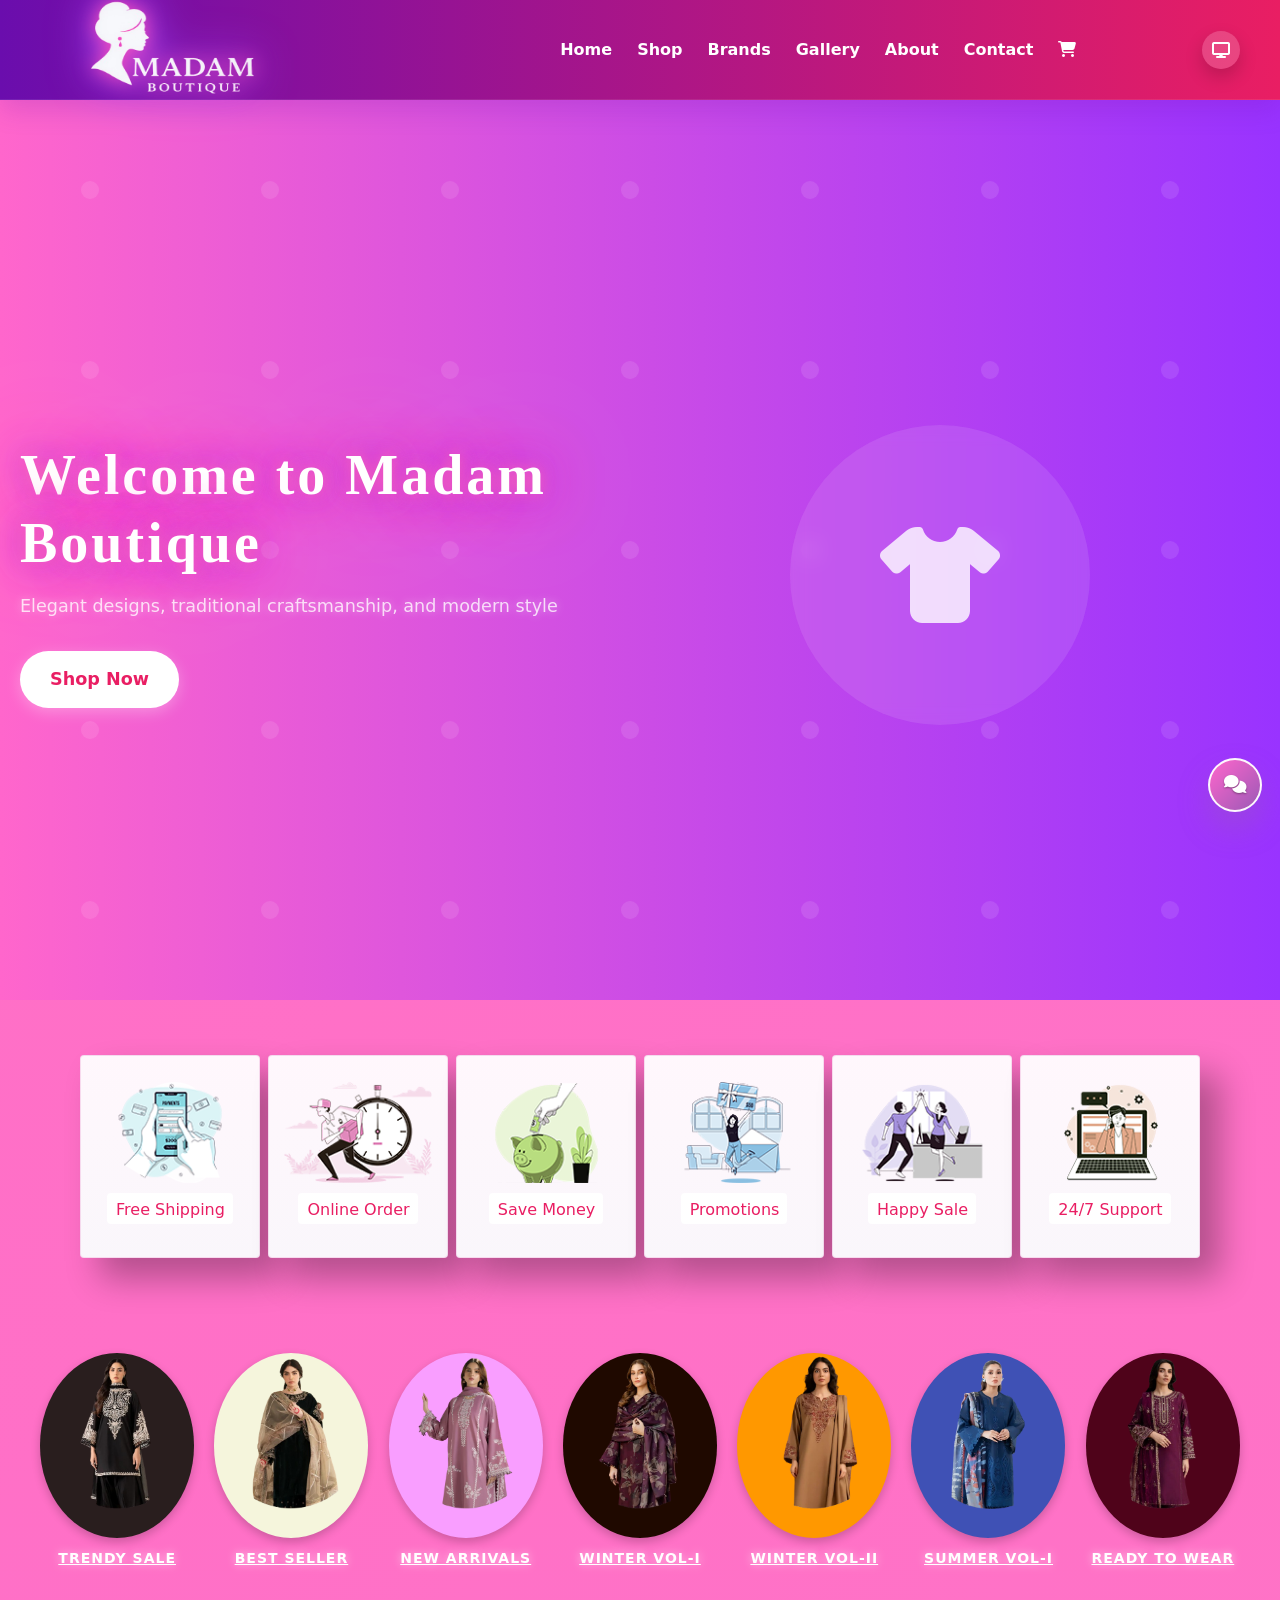
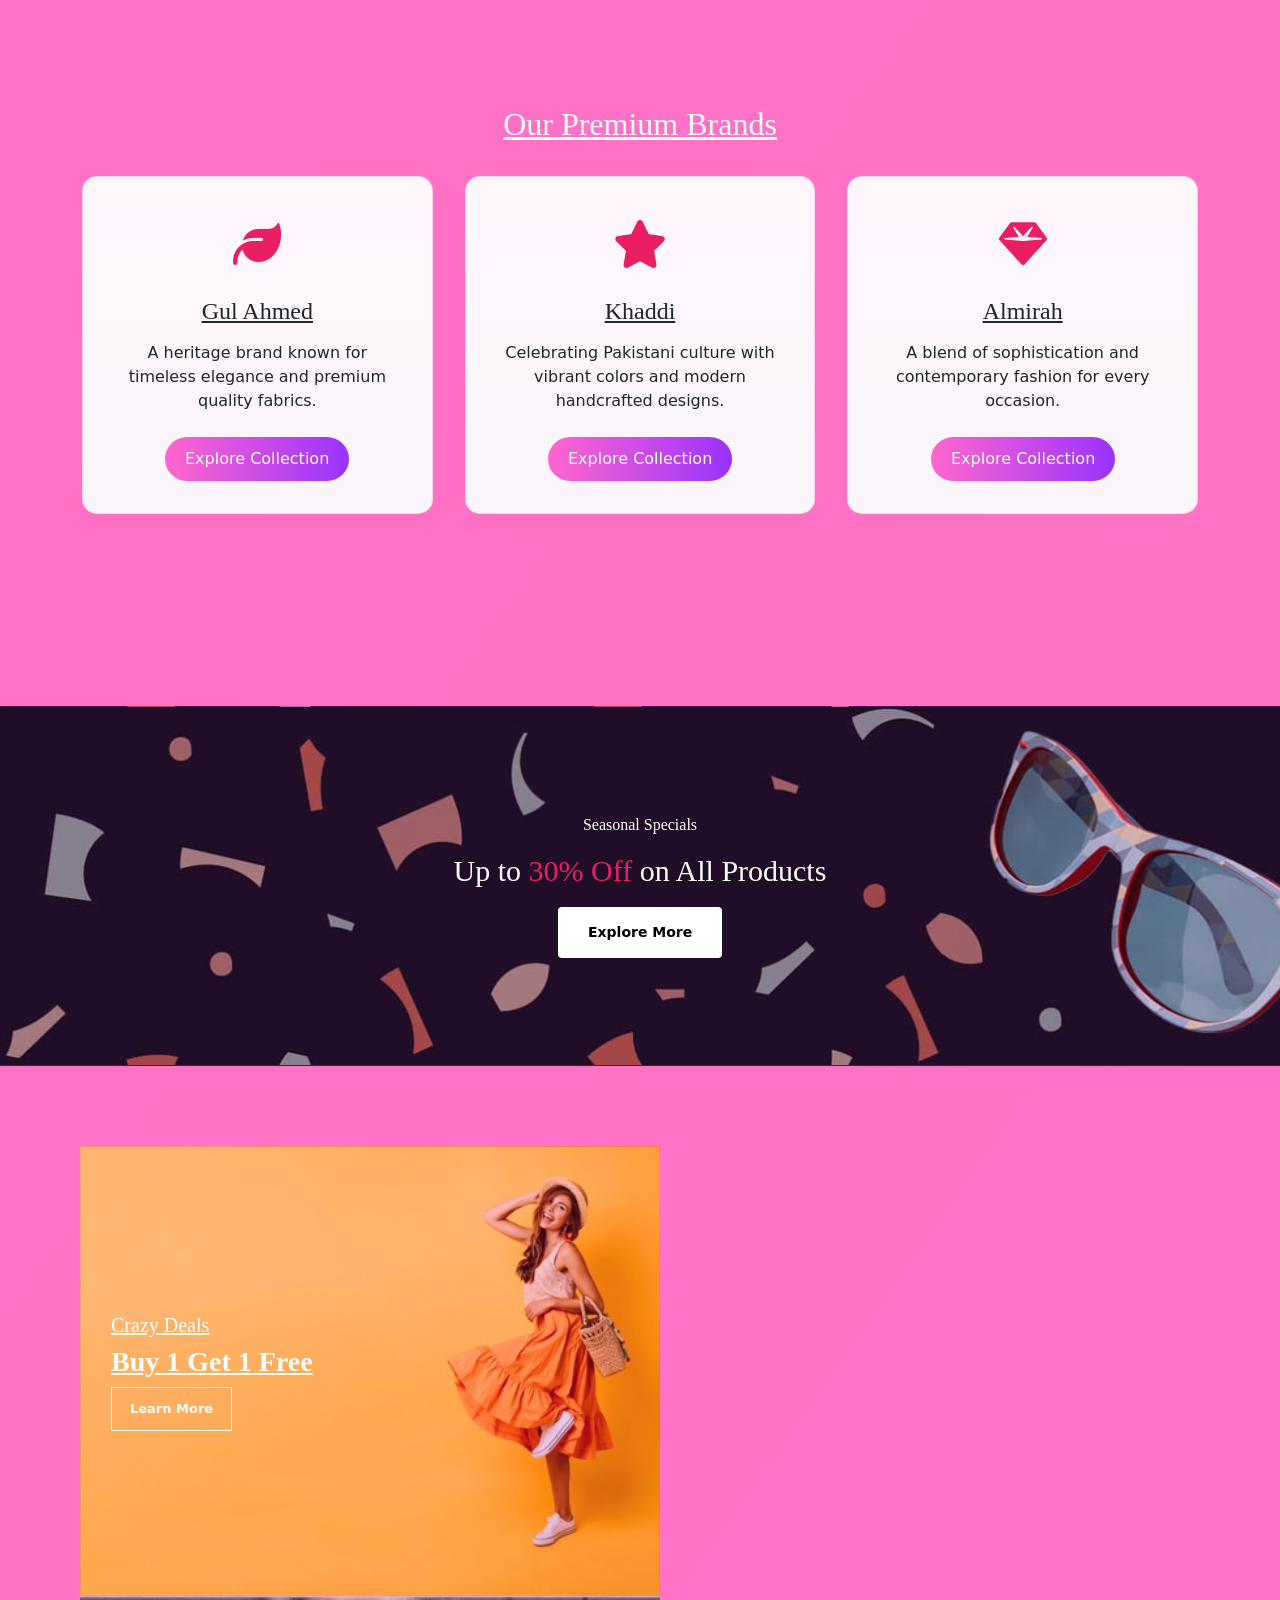
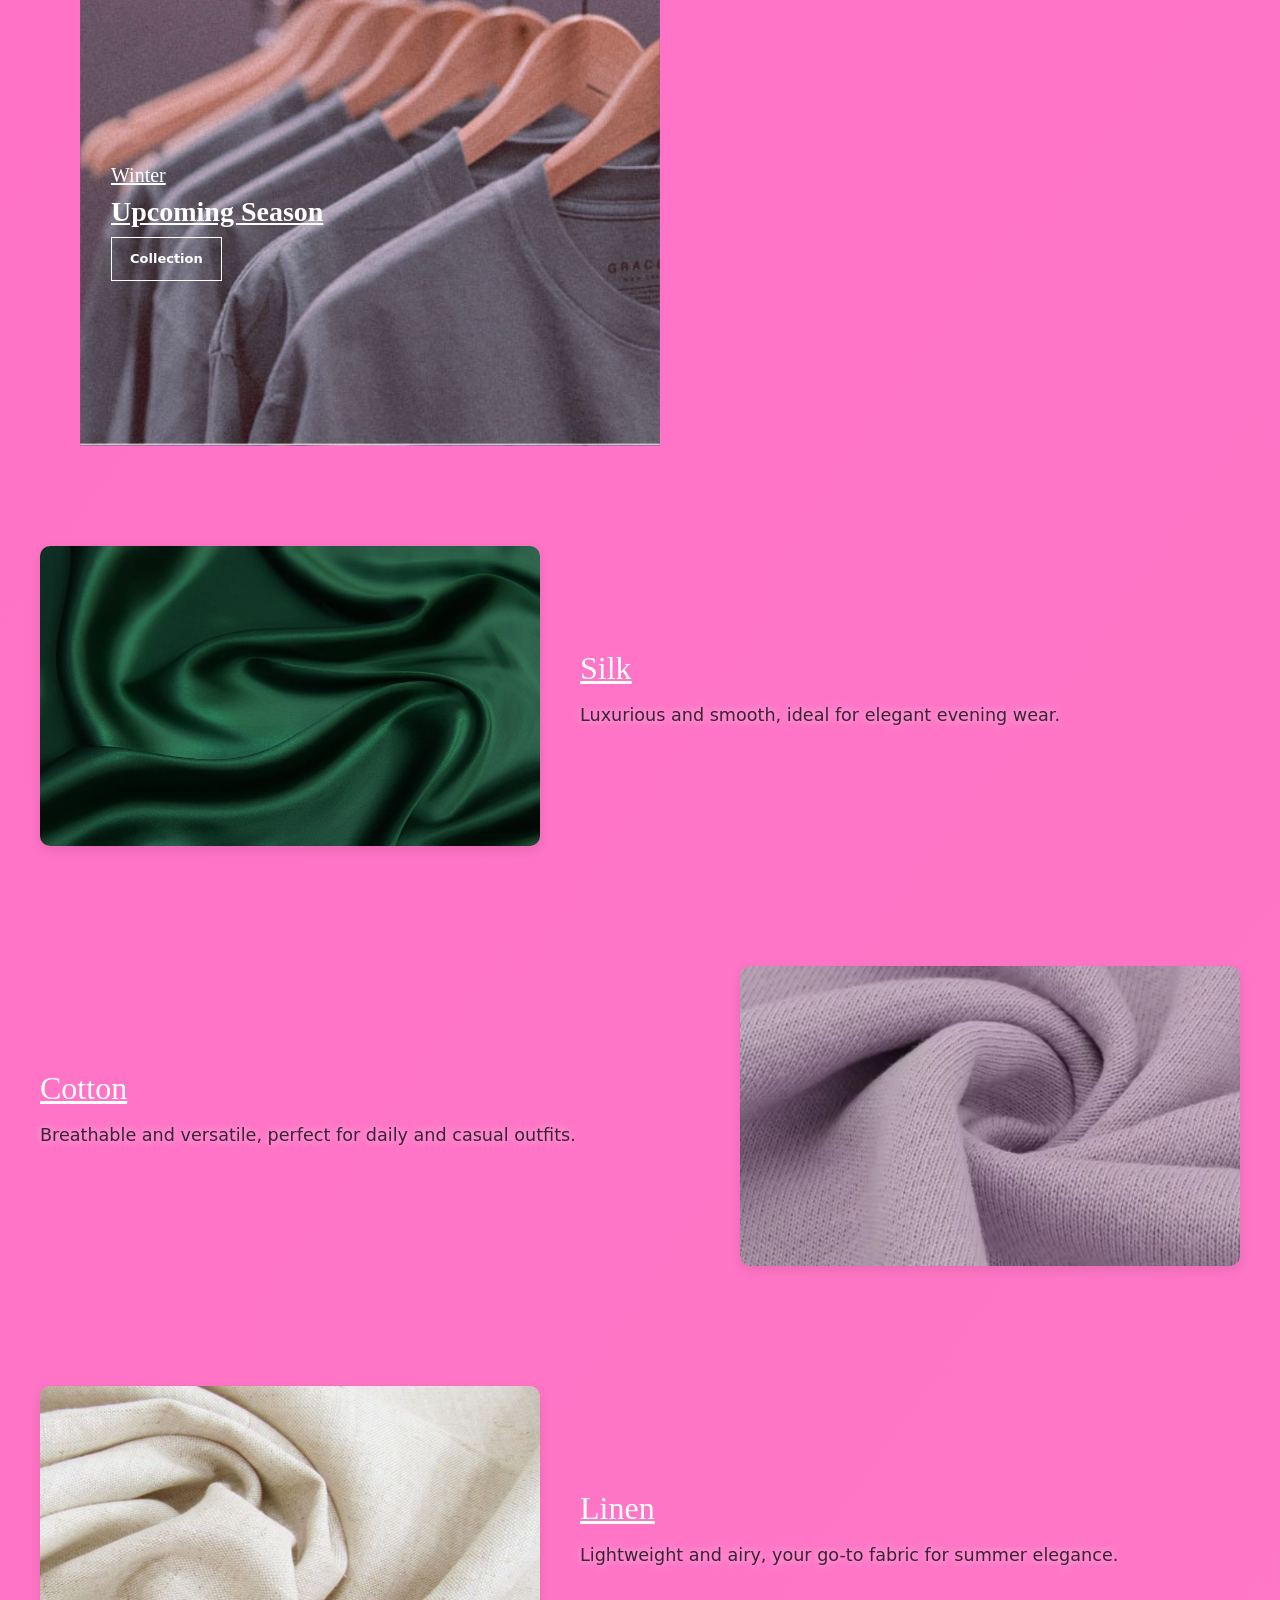
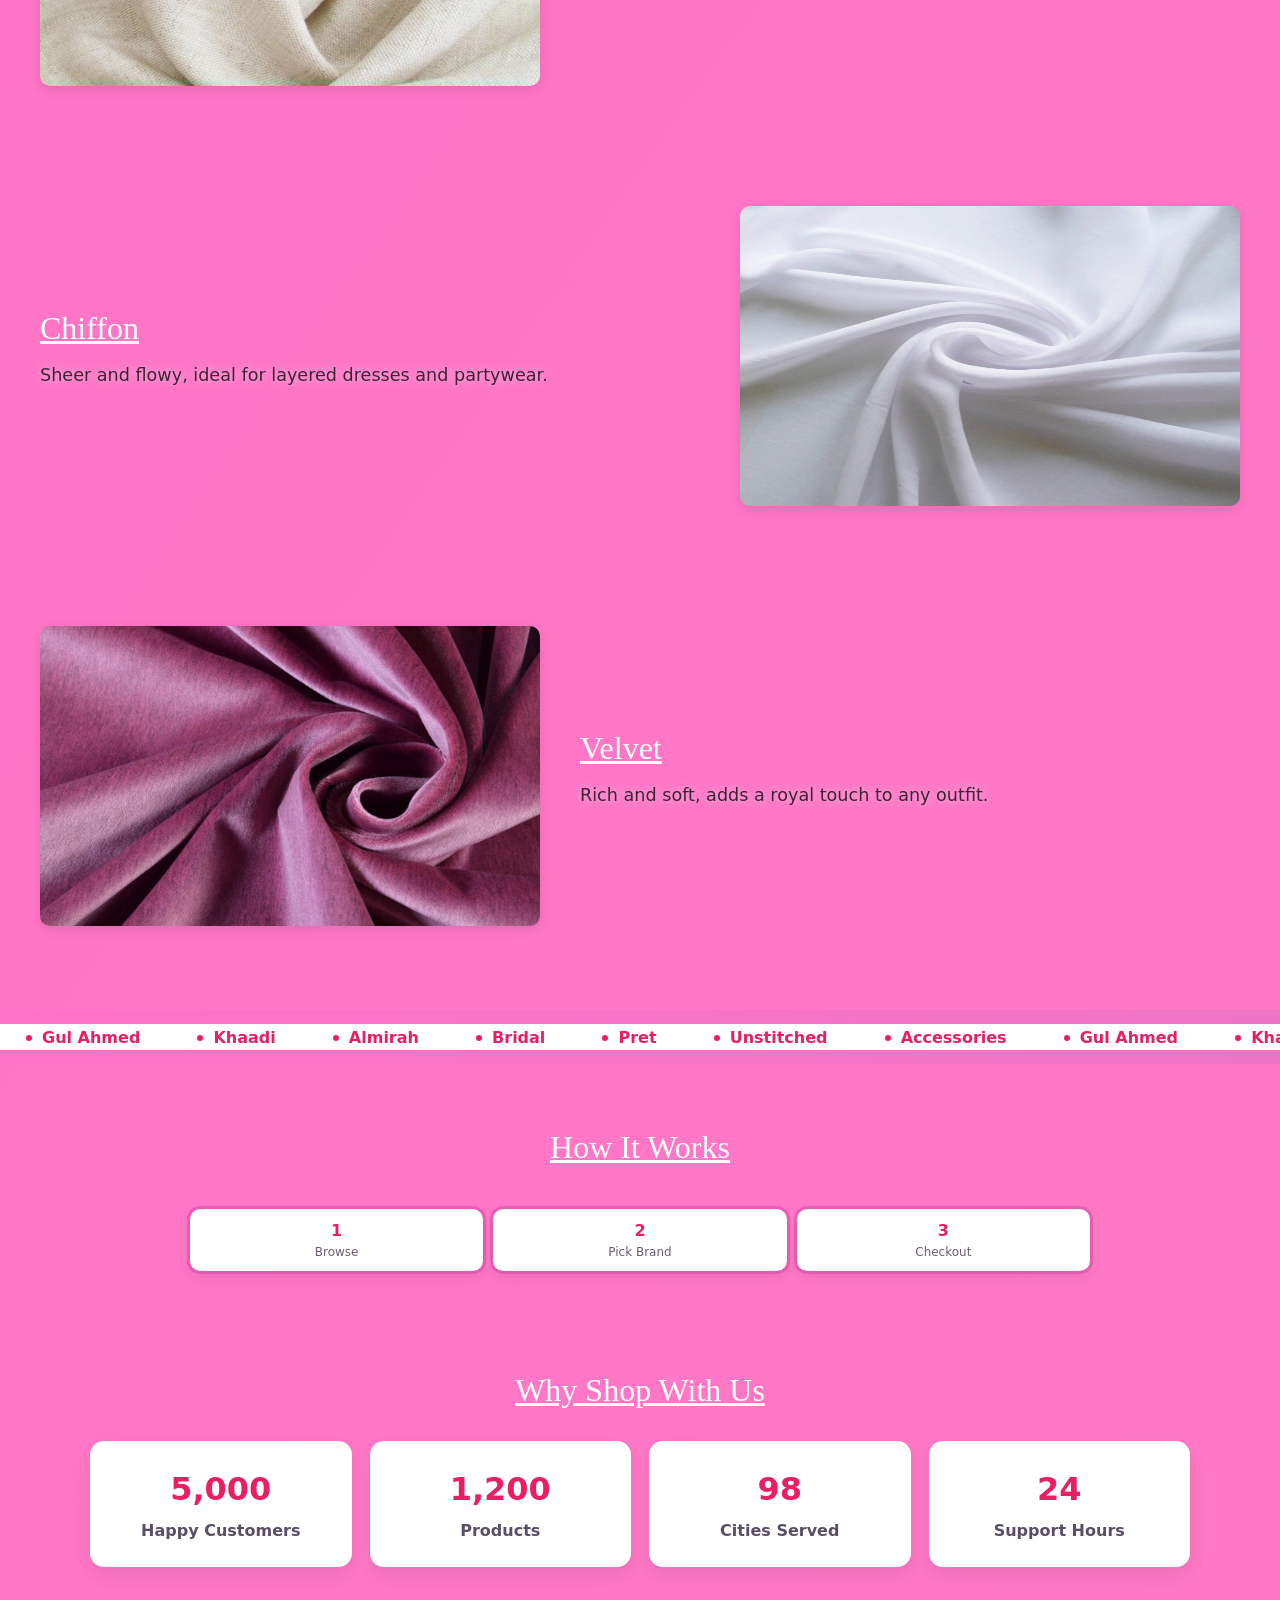
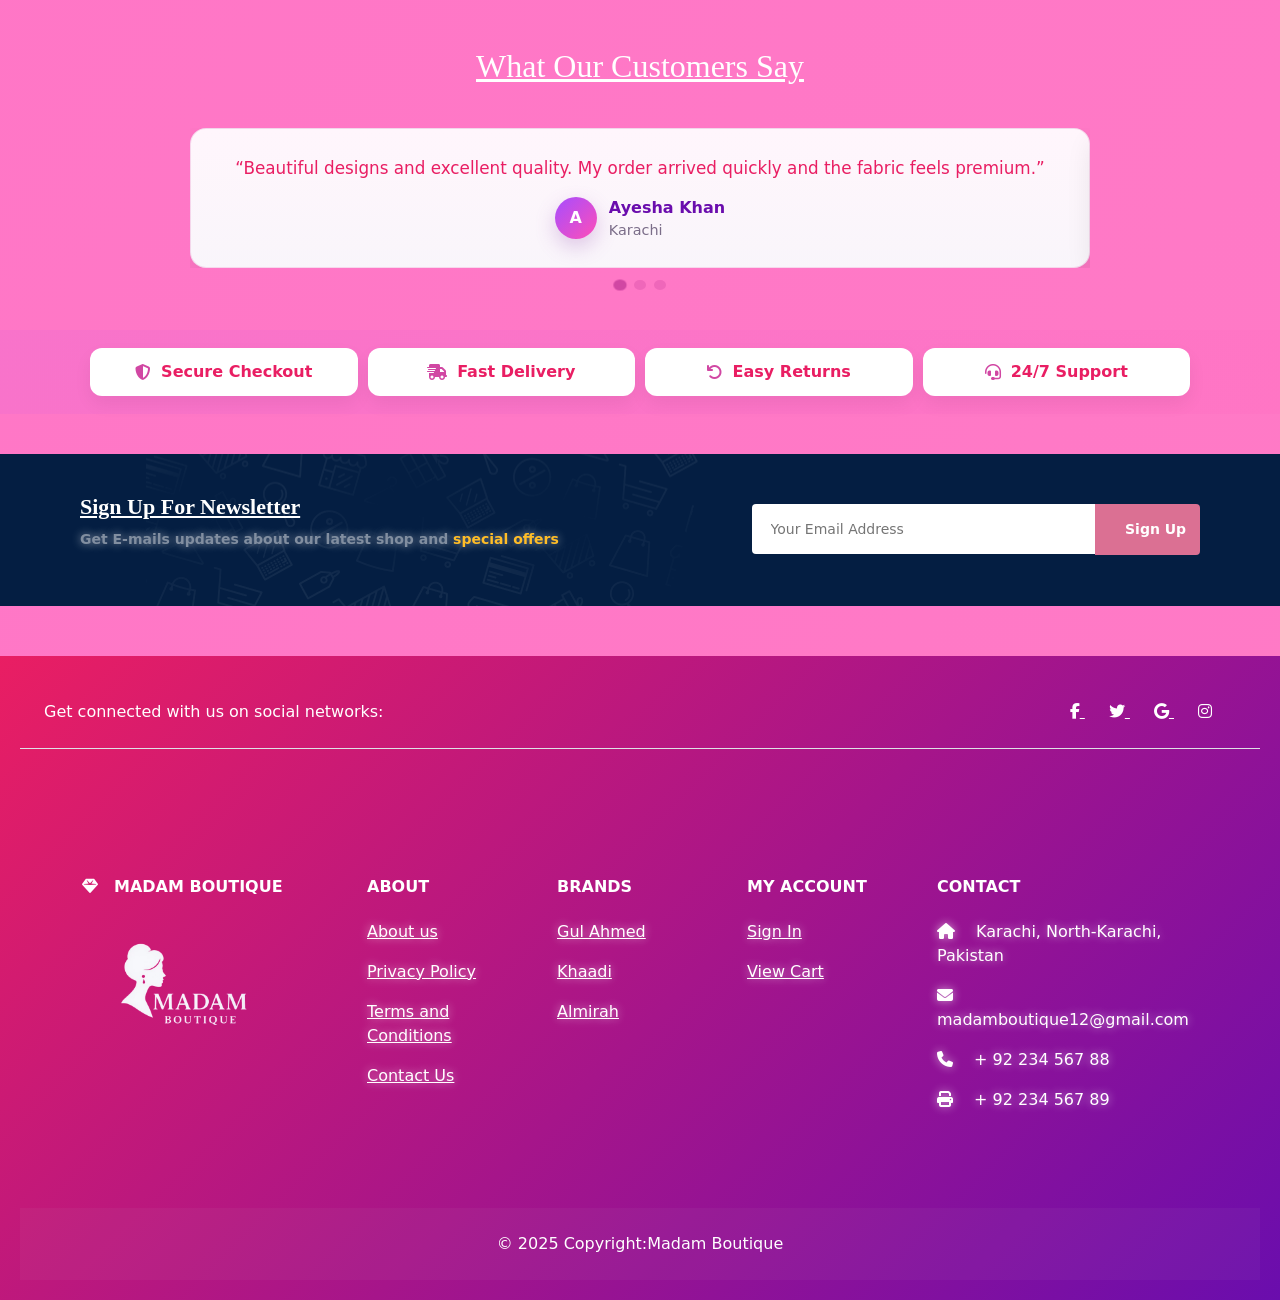
<file: index.html>
<!DOCTYPE html>
<html lang="en">
<head>
   <link
    rel="stylesheet"
    href="https://cdnjs.cloudflare.com/ajax/libs/animate.css/4.1.1/animate.min.css"
  />
<meta charset="UTF-8" />
<meta name="viewport" content="width=device-width, initial-scale=1" />
<title>Madam's Boutique</title>
   <meta name="google-site-verification" content="HBnTKnLyYHFZMWWsZl1EnCqdboO_WfAMxJNb5hX9yB8" />
   <meta name="keyword" content="madam boutique, madam boutique online shopping, madam boutique website, madame de boutique, madam's gown shop, madam boutique amazon, madam boutique instagram, madam boutique near me, madam boutique photos, madam boutique sale, boutique madam">
<meta name="description" content="Madam Boutique — curated women’s fashion from Gul Ahmed, Khaadi, Almirah and more. Premium designs, smooth shopping, fast delivery.">
<meta property="og:title" content="Madam Boutique">
<meta property="og:description" content="Curated women’s fashion from top brands. Shop premium designs with a smooth, fast experience.">
<meta property="og:type" content="website">
<meta property="og:image" content="./ChatGPT_Image_Sep_11__2025__07_08_16_AM-removebg-preview.png">
<link rel="canonical" href="./index.html">
<link rel="icon" type="logo" href="./title logo.png">
<link rel="stylesheet" href="style.css">
<link rel="stylesheet" href="./css/bootstrap.min.css">
<script src="./js/bootstrap.min.js" defer></script>
<link rel="stylesheet" href="https://cdnjs.cloudflare.com/ajax/libs/font-awesome/6.4.2/css/all.min.css">
<link rel="stylesheet" href="https://cdnjs.cloudflare.com/ajax/libs/animate.css/4.1.1/animate.min.css"/>
<style>
  :root {
    --primary-pink: #e91e63;
    --primary-purple: #9c27b0;
    --secondary-pink: #ffb6c1;
    --light-pink: #ffe4e1;
    --dark-pink: #c71585;
    --accent-pink: #ff1493;
    --white: #ffffff;
    --black: #2c2c2c;
    --gray: #666666;
    --light-gray: #f8f9fa;
    --border-color: #e9ecef;
    --shadow: 0 4px 20px rgba(255, 105, 180, 0.1);
    --shadow-hover: 0 8px 30px rgba(255, 105, 180, 0.2);
    --gradient-pink: linear-gradient(135deg, #ff69b4, #ff1493);
    --gradient-light: linear-gradient(135deg, #ffe4e1, #ffb6c1);
    --primary-purple: #6a0dad;
    --text-color: #3a0a54;
    /* Skeleton shimmer colors (light defaults) */
    --skeleton-start: #f4e9fa;
    --skeleton-mid: #ffffff;
     --pink: #ff66cc;
  --purple: #9933ff;
  --dark: #222;
  --light: #fff;
  --gray: #777;
  --bg: #fdf7ff;
  --gradient: linear-gradient(90deg, var(--pink), var(--purple));
  }
</style>

</head>
<body>


<header>
    <img style="width: 260px; height: 150px;" src="./ChatGPT_Image_Sep_11__2025__07_08_16_AM-removebg-preview.png" alt="" loading="eager" decoding="sync" data-no-lazy>
  <br>
  <nav aria-label="Primary Navigation">
    <ul>
      <li><a href="./index.html">Home</a></li>
      <li><a href="./products.html">Shop</a></li>
      <li>
        <a href="#">Brands</a>
        <ul>
          <li><a href="./gul-ahmed.html">Gul Ahmed</a></li>
          <li><a href="./khaadi.html">Khaadi</a></li>
          <li><a href="./almirah.html">Almirah</a></li>
        </ul>
      </li>
      <li><a href="./gallery.html">Gallery</a></li>
      <li><a href="./about.html">About</a></li>
      <li><a href="./contact.html">Contact</a></li>
      <li id="lg-bag"><a href="cart.html"><i class="fa-solid fa-cart-shopping"></i></a></li>
    </ul>
  </nav>
</header>
  <section class="hero">
        <div class="hero-content">
            <h1 style="text-decoration: none;" class="hero-title">Welcome to Madam Boutique</h1>
            <p class="hero-description">Elegant designs, traditional craftsmanship, and modern style</p>
            <a href="./products.html" class="cta-button">Shop Now</a>
        </div>
        <div class="hero-image">
            <div class="hero-placeholder">
                <i class="fas fa-tshirt hero-icon"></i>
            </div>
        </div>
    </section>

<section id="feature" class="section-p1 stagger">
  <div class="fe-box">
    <img src="./img/features/f1.png" alt="">
    <h6>Free Shipping</h6>
  </div>
   <div class="fe-box">
    <img src="./img/features/f2.png" alt="">
    <h6>Online Order</h6>
  </div>
   <div class="fe-box">
    <img src="./img/features/f3.png" alt="">
    <h6>Save Money</h6>
  </div>
   <div class="fe-box">
    <img src="./img/features/f4.png" alt="">
    <h6>Promotions</h6>
  </div>
   <div class="fe-box">
    <img src="./img/features/f5.png" alt="">
    <h6>Happy Sale</h6>
  </div>
  <div class="fe-box">
    <img src="./img/features/f6.png" alt="">
    <h6>24/7 Support</h6>
  </div>
</section>
<section class="categories stagger">
  <div class="category">
    <img src="./three-removebg-preview.png" alt="Trendy Sale">
    <p style="color: white;">TRENDY SALE</p>
  </div>
  <div class="category">
    <img src="./five-removebg-preview.png" alt="Best Seller">
    <p style="color: white;">BEST SELLER</p>
  </div>
  <div class="category">
    <img src="./two-removebg-preview.png" alt="New Arrivals">
    <p style="color: white;">NEW ARRIVALS</p>
  </div>
  <div class="category">
    <img src="./six-removebg-preview.png" alt="Winter Vol-I">
    <p style="color: white;">WINTER VOL-I</p>
  </div>
  <div class="category">
    <img src="./one-removebg-preview.png" alt="Winter Vol-II">
    <p style="color: white;">WINTER VOL-II</p>
  </div>
  <div class="category">
    <img src="./seve-removebg-preview.png" alt="Summer Vol-I">
    <p style="color: white;">SUMMER VOL-I</p>
  </div>
  <div class="category">
    <img src="./four-removebg-preview.png" alt="Ready to Wear">
    <p style="color: white;">READY TO WEAR</p>
  </div>
</section>

  <section class="featured-brands">
        <div class="container">
            <h2 style="text-align: center; color: white;"class="section-title">Our Premium Brands</h2>
            <br>
            <div class="brands-grid">
                <div class="brand-card" data-brand="gul-ahmed">
                    <div class="brand-icon">
                        <i class="fas fa-leaf"></i>
                    </div>
                    <h3>Gul Ahmed</h3>
                    <p>A heritage brand known for timeless elegance and premium quality fabrics.</p>
                    <a href="./gul-ahmed.html" class="brand-link">Explore Collection</a>
                </div>
                <div class="brand-card" data-brand="khaddi">
                    <div class="brand-icon">
                        <i class="fas fa-star"></i>
                    </div>
                    <h3>Khaddi</h3>
                    <p>Celebrating Pakistani culture with vibrant colors and modern handcrafted designs.</p>
                    <a href="./khaadi.html" class="brand-link">Explore Collection</a>
                </div>
                <div class="brand-card" data-brand="almirah">
                    <div class="brand-icon">
                        <i class="fas fa-gem"></i>
                    </div>
                    <h3>Almirah</h3>
                    <p>A blend of sophistication and contemporary fashion for every occasion.</p>
                    <a href="./almirah.html" class="brand-link">Explore Collection</a>
                </div>
            </div>
        </div>
    </section>
<br>
<section id="action" class="section-m1">
  <h4>Seasonal Specials</h4>
  <h2>Up to <span>30% Off</span> on All Products</h2>
  <button class="normal">Explore More</button>
</section>

<section id="sm-banner" class="section-p1">
  <div class="banner-box">
    <h4>Crazy Deals</h4>
    <h2>Buy 1 Get 1 Free</h2>
    <button class="white">Learn More</button>
  </div>
   <div class="banner-box banner-box2">
    <h4>Winter</h4>
    <h2>Upcoming Season</h2>
    <button class="white">Collection</button>
  </div>
</section>
<section class="fabric-section reveal-on-scroll" id="silk">
    <div class="fabric-container stagger">
<img class="fabric-img" src="./silk.webp" alt="Silk Fabric" data-anim="animate__fadeInLeft">
      <div class="fabric-content" data-anim="animate__fadeInRight">
        <h2 style="color: white;">Silk</h2>
        <p>Luxurious and smooth, ideal for elegant evening wear.</p>
      </div>
    </div>
  </section>
  <section class="fabric-section reveal-on-scroll" id="cotton">
    <div class="fabric-container reverse stagger">
<img class="fabric-img" src="./cotton.webp" alt="Cotton Fabric" data-anim="animate__fadeInRight">
      <div class="fabric-content" data-anim="animate__fadeInLeft">
        <h2 style="color: white;">Cotton</h2>
        <p>Breathable and versatile, perfect for daily and casual outfits.</p>
      </div>
    </div>
  </section>
  <section class="fabric-section reveal-on-scroll" id="linen">
    <div class="fabric-container stagger">
<img class="fabric-img" src="./Linen_Fabrics.jpg" alt="Linen Fabric" data-anim="animate__fadeInLeft">
      <div class="fabric-content" data-anim="animate__fadeInRight">
        <h2 style="color: white;">Linen</h2>
        <p>Lightweight and airy, your go-to fabric for summer elegance.</p>
      </div>
    </div>
  </section>
  <section class="fabric-section reveal-on-scroll" id="chiffon">
    <div class="fabric-container reverse stagger">
<img class="fabric-img" src="./chiffon.jpg" alt="Chiffon Fabric" data-anim="animate__fadeInRight">
      <div class="fabric-content" data-anim="animate__fadeInLeft">
        <h2 style="color: white;">Chiffon</h2>
        <p>Sheer and flowy, ideal for layered dresses and partywear.</p>
      </div>
    </div>
  </section>
  <section class="fabric-section reveal-on-scroll" id="velvet">
    <div class="fabric-container stagger">
<img class="fabric-img" src="./velvet.jpg" alt="Velvet Fabric" data-anim="animate__fadeInLeft">
      <div class="fabric-content" data-anim="animate__fadeInRight">
        <h2 style="color: white;">Velvet</h2>
        <p>Rich and soft, adds a royal touch to any outfit.</p>
      </div>
    </div>
  </section><br>
<section class="brand-marquee reveal-on-scroll">
  <div style="background-color: white;" class="track">
    <span style="color: var(--primary-pink);" class="item"><span class="dot"></span> Gul Ahmed</span>
    <span style="color: var(--primary-pink);" class="item"><span class="dot"></span> Khaadi</span>
    <span style="color: var(--primary-pink);" class="item"><span class="dot"></span> Almirah</span>
    <span style="color: var(--primary-pink);" class="item"><span class="dot"></span> Bridal</span>
    <span style="color: var(--primary-pink);" class="item"><span class="dot"></span> Pret</span>
    <span style="color: var(--primary-pink);" class="item"><span class="dot"></span> Unstitched</span>
    <span style="color: var(--primary-pink);" class="item"><span class="dot"></span> Accessories</span>
    <span style="color: var(--primary-pink);" class="item"><span class="dot"></span> Gul Ahmed</span>
    <span style="color: var(--primary-pink);" class="item"><span class="dot"></span> Khaadi</span>
    <span style="color: var(--primary-pink);" class="item"><span class="dot"></span> Almirah</span>
  </div>
</section><br>

<section class="section-p1 reveal-on-scroll">
  <h2 class="section-title" style="text-align:center; color: white;">How It Works</h2><br>
  <div class="steps">
    <div class="step active"><strong style="color: var(--primary-pink);">1</strong><span>Browse</span></div>
    <div class="step active"><strong style="color: var(--primary-pink);">2</strong><span>Pick Brand</span></div>
    <div class="step active"><strong style="color: var(--primary-pink);">3</strong><span>Checkout</span></div>
  </div>
</section>

<section class="section-p1 reveal-on-scroll">
  <h2 class="section-title" style="text-align:center; color: white;">Why Shop With Us</h2>
  <br>
  <div class="stats">
    <div class="stat">
      <div style="color: var(--primary-pink);" class="num" data-count="5000" data-duration="1500">0</div>
      <div class="lbl">Happy Customers</div>
    </div>
    <div class="stat">
      <div style="color: var(--primary-pink);" class="num" data-count="1200" data-duration="1400">0</div>
      <div class="lbl">Products</div>
    </div>
    <div class="stat">
      <div style="color: var(--primary-pink);" class="num" data-count="98" data-duration="1300">0</div>
      <div class="lbl">Cities Served</div>
    </div>
    <div class="stat">
      <div style="color: var(--primary-pink);" class="num" data-count="24" data-duration="1200">0</div>
      <div class="lbl">Support Hours</div>
    </div>
  </div>
</section>

<section id="t-carousel" class="section-p1 reveal-on-scroll">
  <h2 class="section-title" style="text-align:center; color: white;">What Our Customers Say</h2>
  <br>
  <div class="t-viewport">
    <div class="t-slides">
      <article style="background-color: white;" class="t-slide">
        <div style="color: var(--primary-pink);" class="t-quote">“Beautiful designs and excellent quality. My order arrived quickly and the fabric feels premium.”</div>
        <div class="t-meta">
          <div class="t-avatar" aria-hidden="true">A</div>
          <div>
            <div class="t-name">Ayesha Khan</div>
            <div class="t-role">Karachi</div>
          </div>
        </div>
      </article>
      <article style="background-color: white;" class="t-slide">
        <div style="color: var(--primary-pink);" class="t-quote">“Great curation of brands. The checkout experience was smooth and their support is responsive.”</div>
        <div class="t-meta">
          <div class="t-avatar" aria-hidden="true">S</div>
          <div>
            <div class="t-name">Sara Malik</div>
            <div class="t-role">Lahore</div>
          </div>
        </div>
      </article>
      <article style="background-color: white;" class="t-slide">
        <div style="color: var(--primary-pink);" class="t-quote">“Loved the fit and finish. Will definitely shop again for the festive season.”</div>
        <div class="t-meta">
          <div class="t-avatar" aria-hidden="true">M</div>
          <div>
            <div style="color: var(--primary-purple);" class="t-name">Maira Siddiqui</div>
            <div class="t-role">Islamabad</div>
          </div>
        </div>
      </article>
    </div>
  </div>
  <div class="t-dots" role="tablist" aria-label="Testimonials Pagination">
    <button aria-label="Slide 1" class="active"></button>
    <button aria-label="Slide 2"></button>
    <button aria-label="Slide 3"></button>
  </div>
</section>

<section class="trust-strip reveal-on-scroll">
  <div class="trust-items">
<div style="background-color: white; color: var(--primary-pink);" class="trust-item"><i class="fa-solid fa-shield-halved"></i> Secure Checkout</div>
    <div style="background-color: white; color: var(--primary-pink);" class="trust-item"><i class="fa-solid fa-truck-fast"></i> Fast Delivery</div>
    <div style="background-color: white; color: var(--primary-pink);" class="trust-item"><i class="fa-solid fa-arrow-rotate-left"></i> Easy Returns</div>
    <div style="background-color: white; color: var(--primary-pink);" class="trust-item"><i class="fa-solid fa-headset"></i> 24/7 Support</div>
  </div>
</section>

<section id="newsletter" class="section-p1 section-m1" >
  <div class="newstext">
    <h4>Sign Up For Newsletter</h4>
    <p>Get E-mails updates about our latest shop and <span>special offers</span></p>
  </div>
  <div class="form">
    <input type="text" placeholder="Your Email Address">
    <button class="normal">Sign Up</button>
  </div>
</section>





<footer class="text-center text-lg-start bg-body-tertiary text-muted">

  <section class="d-flex justify-content-center justify-content-lg-between p-4 border-bottom" style="color: white;">
    <div class="me-5 d-none d-lg-block" style="color: white;">
      <span>Get connected with us on social networks:</span>
    </div>
    <div>
      <a href="" class="me-4 text-reset">
        <i class="fab fa-facebook-f"></i>
      </a>
      <a href="" class="me-4 text-reset">
        <i class="fab fa-twitter"></i>
      </a>
      <a href="" class="me-4 text-reset">
        <i class="fab fa-google"></i>
      </a>
      <a href="" class="me-4 text-reset">
        <i class="fab fa-instagram"></i>
      </a>
    </div>
    <!-- Right -->
  </section>
  <!-- Section: Social media -->

  <!-- Section: Links  -->
  <section class="">
    <div class="container text-center text-md-start mt-5">
      <!-- Grid row -->
      <div class="row mt-3">
        <!-- Grid column -->
        <div class="col-md-3 col-lg-4 col-xl-3 mx-auto mb-4" style="color: white;">
          <h6 class="text-uppercase fw-bold mb-4">
            <i class="fas fa-gem me-3"></i>Madam Boutique
          </h6>
        <img src="./ChatGPT_Image_Sep_11__2025__07_08_16_AM-removebg-preview.png" alt="" width="200px">
        </div>
        <div class="col-md-3 col-lg-2 col-xl-2 mx-auto mb-4" style="color: white;">
          <!-- Links -->
          <h6 class="text-uppercase fw-bold mb-4">
            About
          </h6>
          <p>
            <a href="./about.html" class="text-reset">About us</a>
          </p>
          <p>
            <a href="#!" class="text-reset">Privacy Policy</a>
          </p>
          <p>
            <a href="#!" class="text-reset">Terms and Conditions</a>
          </p>
          <p>
            <a href="./contact.html" class="text-reset">Contact Us</a>
          </p>
        </div>
        <!-- Grid column -->
        <div class="col-md-3 col-lg-2 col-xl-2 mx-auto mb-4" style="color: white;">
          <h6 class="text-uppercase fw-bold mb-4">
            Brands
          </h6>
          <p>
            <a href="./gul-ahmed.html" class="text-reset">Gul Ahmed</a>
          </p>
          <p>
            <a href="./khaadi.html" class="text-reset">Khaadi</a>
          </p>
          <p>
            <a href="./almirah.html" class="text-reset">Almirah</a>
          </p>
        </div>
        <!-- Grid column -->
  <div class="col-md-3 col-lg-2 col-xl-2 mx-auto mb-4" style="color: white;">
          <!-- Links -->
          <h6 class="text-uppercase fw-bold mb-4">
          My Account
          </h6>
          <p>
            <a href="./signin.html" class="text-reset">Sign In</a>
          </p>
          <p>
            <a href="./cart.html" class="text-reset">View Cart</a>
          </p>
        </div>
        
        <div class="col-md-4 col-lg-3 col-xl-3 mx-auto mb-md-0 mb-4" style="color: white;">
        
          <h6 class="text-uppercase fw-bold mb-4">Contact</h6>
          <p><i class="fas fa-home me-3"></i> Karachi, North-Karachi, Pakistan</p>
          <p>
            <i class="fas fa-envelope me-3"></i>
            madamboutique12@gmail.com
          </p>
          <p><i class="fas fa-phone me-3"></i> + 92 234 567 88</p>
          <p><i class="fas fa-print me-3"></i> + 92 234 567 89</p>
        </div>
      </div>
    </div>
  </section>
  

  <div class="text-center p-4" style="background-color: rgba(194, 186, 186, 0.05); color: white;">
    © 2025 Copyright:Madam Boutique
  </div>
</footer>
<script src="./scroll.js" defer></script>
<script src="./lazy-images.js" defer></script>





</body>
</html>
</file>
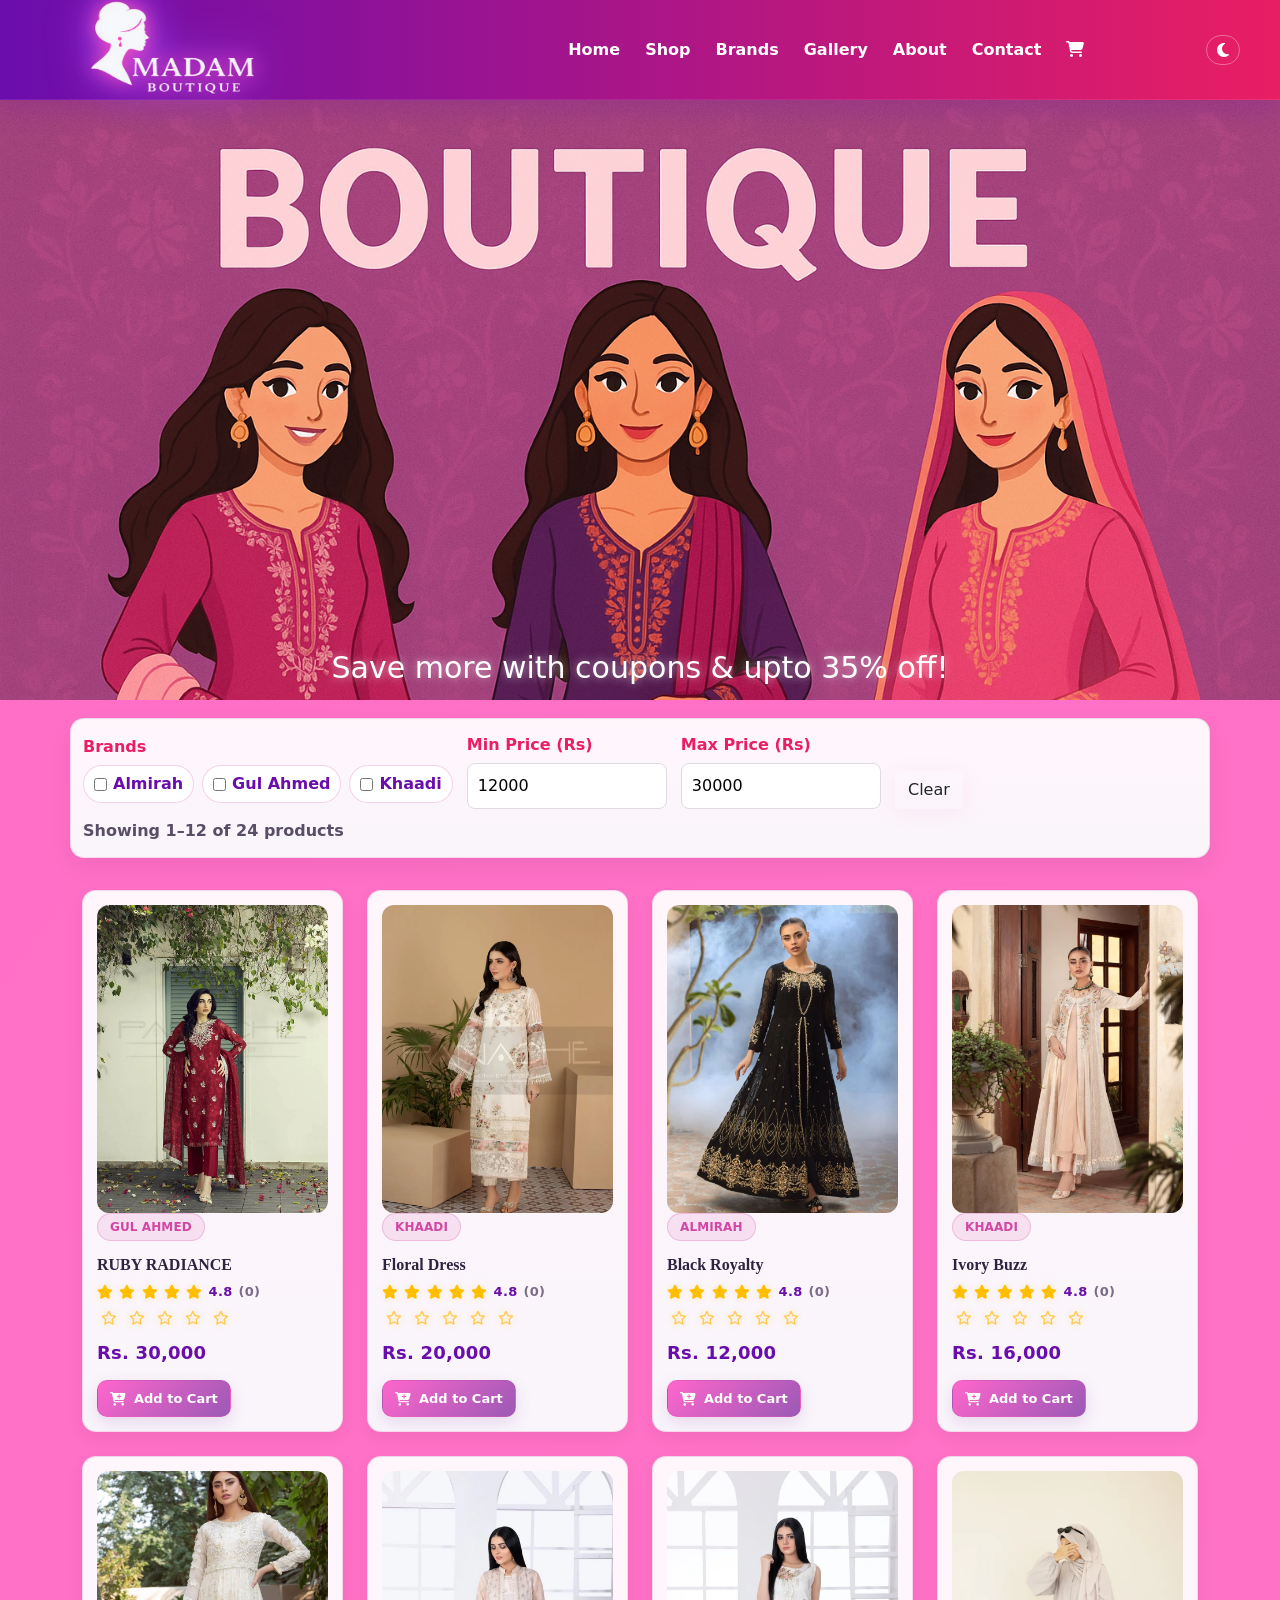
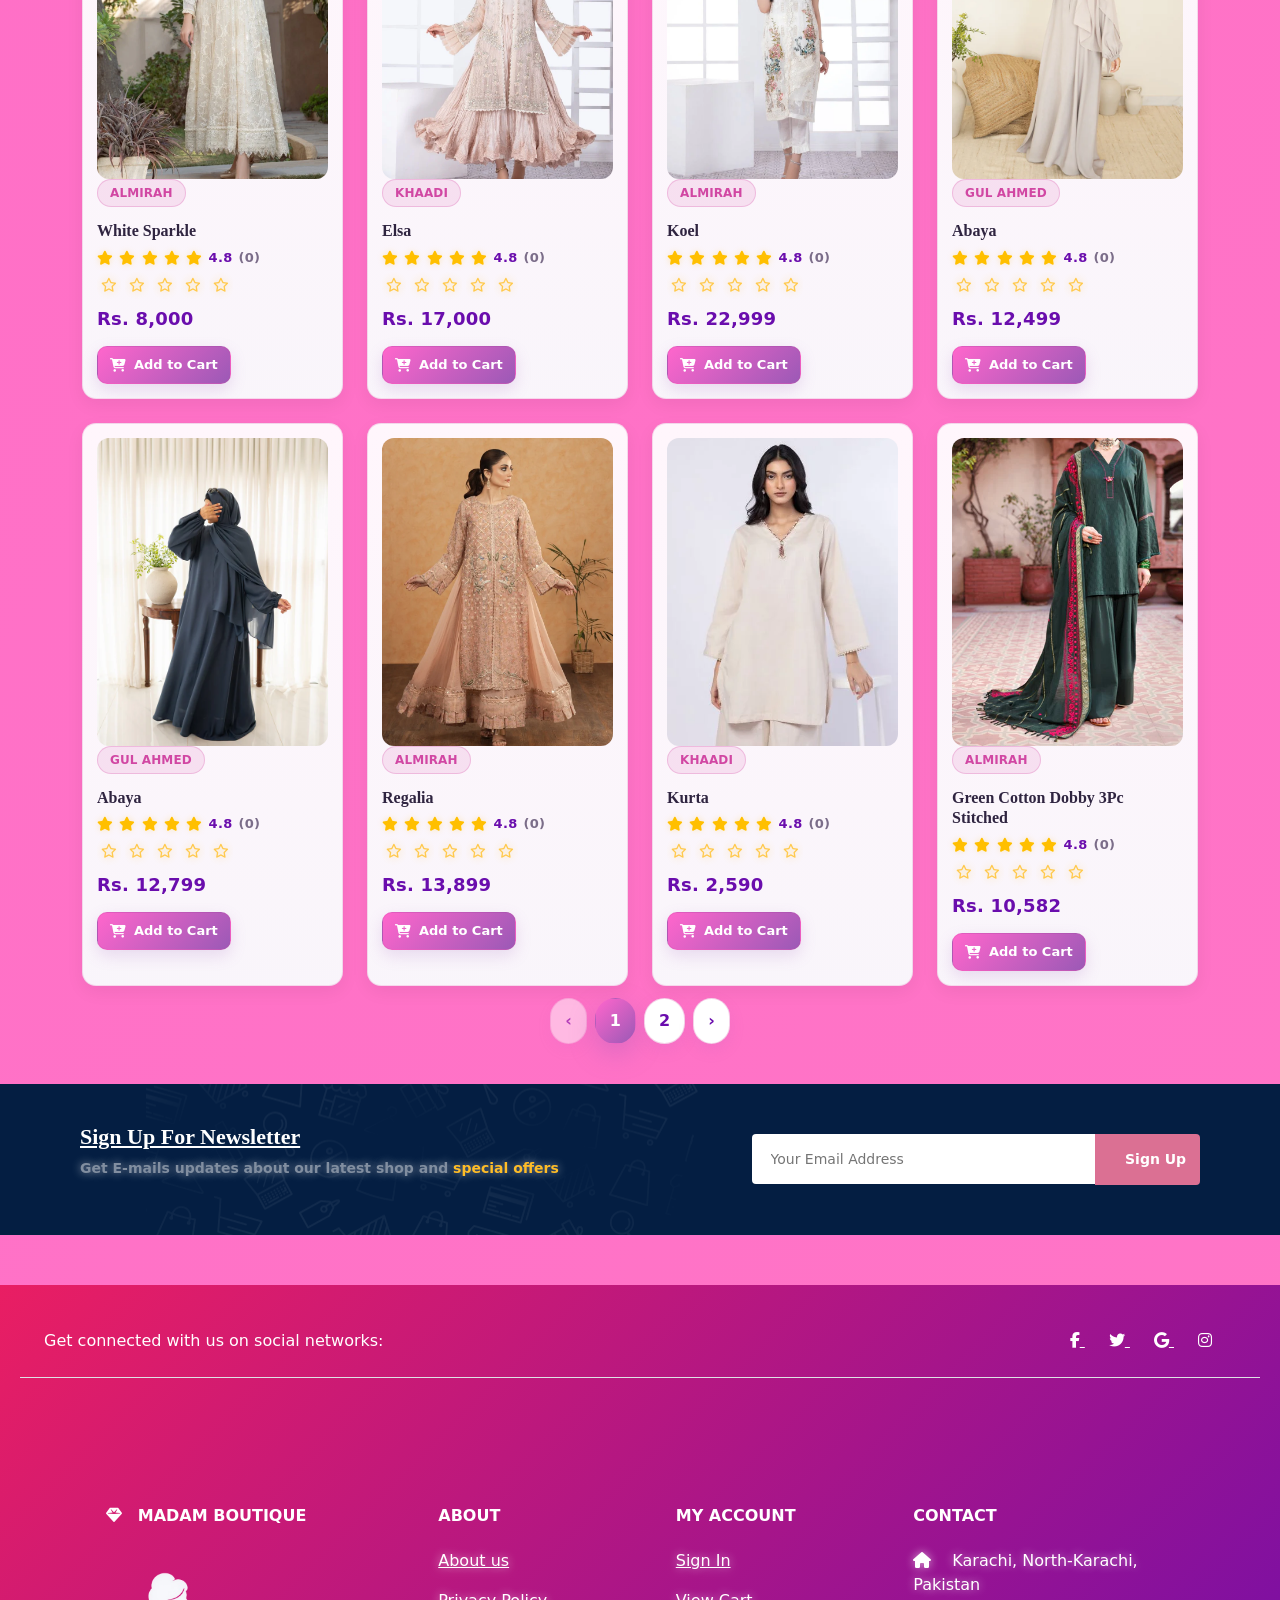
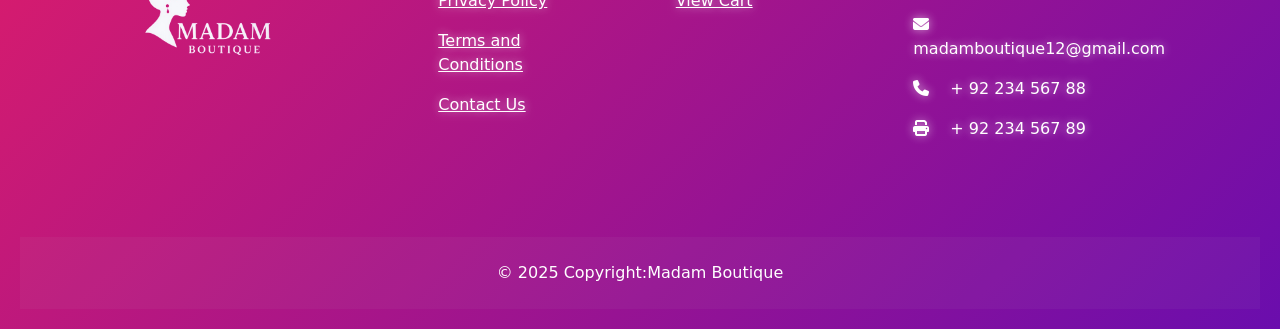
<file: products.html>
<!DOCTYPE html>
<html lang="en">
<head>
   <link
    rel="stylesheet"
    href="https://cdnjs.cloudflare.com/ajax/libs/animate.css/4.1.1/animate.min.css"
  />
<meta charset="UTF-8" />
<meta name="viewport" content="width=device-width, initial-scale=1" />
<title>Madam's Boutique</title>
<meta name="description" content="Madam Boutique — curated women’s fashion from Gul Ahmed, Khaadi, Almirah and more. Premium designs, smooth shopping, fast delivery.">
<meta property="og:title" content="Madam Boutique">
<meta property="og:description" content="Curated women’s fashion from top brands. Shop premium designs with a smooth, fast experience.">
<meta property="og:type" content="website">
<meta property="og:image" content="./ChatGPT_Image_Sep_11__2025__07_08_16_AM-removebg-preview.png">
<link rel="canonical" href="./index.html">
<link rel="icon" type="logo" href="./title logo.png">
<link rel="stylesheet" href="style.css">
<link rel="stylesheet" href="./css/bootstrap.min.css">
<script src="./js/bootstrap.min.js" defer></script>
<link rel="stylesheet" href="https://cdnjs.cloudflare.com/ajax/libs/font-awesome/6.4.2/css/all.min.css">
<link rel="stylesheet" href="https://cdnjs.cloudflare.com/ajax/libs/animate.css/4.1.1/animate.min.css"/>
<style>
  :root {
    --primary-pink: #e91e63;
    --primary-purple: #9c27b0;
    --secondary-pink: #ffb6c1;
    --light-pink: #ffe4e1;
    --dark-pink: #c71585;
    --accent-pink: #ff1493;
    --white: #ffffff;
    --black: #2c2c2c;
    --gray: #666666;
    --light-gray: #f8f9fa;
    --border-color: #e9ecef;
    --shadow: 0 4px 20px rgba(255, 105, 180, 0.1);
    --shadow-hover: 0 8px 30px rgba(255, 105, 180, 0.2);
    --gradient-pink: linear-gradient(135deg, #ff69b4, #ff1493);
    --gradient-light: linear-gradient(135deg, #ffe4e1, #ffb6c1);
    --primary-purple: #6a0dad;
    --text-color: #3a0a54;
    /* Skeleton shimmer colors (light defaults) */
    --skeleton-start: #f4e9fa;
    --skeleton-mid: #ffffff;
     --pink: #ff66cc;
  --purple: #9933ff;
  --dark: #222;
  --light: #fff;
  --gray: #777;
  --bg: #fdf7ff;
  --gradient: linear-gradient(90deg, var(--pink), var(--purple));
  }
</style>
</head>
<body data-no-contact-fab>

<header>
    <img style="width: 260px; height: 150px;" src="./ChatGPT_Image_Sep_11__2025__07_08_16_AM-removebg-preview.png" alt="" loading="eager" decoding="sync" data-no-lazy>
  <br>
  <nav aria-label="Primary Navigation">
    <ul>
      <li><a href="./index.html">Home</a></li>
      <li><a href="./products.html">Shop</a></li>
      <li>
        <a href="#">Brands</a>
        <ul>
          <li><a href="./gul-ahmed.html">Gul Ahmed</a></li>
          <li><a href="./khaadi.html">Khaadi</a></li>
          <li><a href="./almirah.html">Almirah</a></li>
        </ul>
      </li>
      <li><a href="./gallery.html">Gallery</a></li>
      <li><a href="./about.html">About</a></li>
      <li><a href="./contact.html">Contact</a></li>
      <li id="lg-bag"><a href="cart.html"><i class="fa-solid fa-cart-shopping"></i></a></li>
    </ul>
</nav>
<button id="themeToggle" class="theme-toggle-btn" aria-pressed="false" aria-label="Toggle theme">🌙</button>
</header>
<section id="page-header">
  <p>Save more with coupons & upto 35% off!</p>
</section>

<!-- Filters Bar -->
<section class="filters-bar container" aria-label="Product filters">
  <div class="filters-group">
    <div class="filter-item">
      <label class="filter-label">Brands</label>
      <div id="brandFilters" class="brand-filters" role="group" aria-label="Filter by brand">
        <!-- Will be populated by products.js based on available products -->
      </div>
    </div>
    <div class="filter-item">
      <label for="minPrice" class="filter-label">Min Price (Rs)</label>
      <input type="number" id="minPrice" class="filter-input" inputmode="numeric" placeholder="e.g. 3000" min="0">
    </div>
    <div class="filter-item">
      <label for="maxPrice" class="filter-label">Max Price (Rs)</label>
      <input type="number" id="maxPrice" class="filter-input" inputmode="numeric" placeholder="e.g. 30000" min="0">
    </div>
    <div class="filter-item">
      <button id="clearFilters" class="btn btn-outline" type="button" aria-label="Clear all filters">Clear</button>
    </div>
  </div>
  <div class="filters-meta">
    <span id="resultCount">Showing all products</span>
  </div>
</section><br>

<!-- Products Grid -->
<section class="container" aria-label="Products">
  <div class="product-grid" id="productsGrid">
    <div class="product-card" data-brand="gul-ahmed" data-price="30000">
      <a href="product.html?id=1">
<img src="./products/ruby-radiance-144889.webp" alt="Ruby Radiance">
        <div class="brand">Gul Ahmed</div>
        <div class="product-title">RUBY RADIANCE</div>
        <div class="stars">⭐⭐⭐⭐☆</div>
        <div class="price">Rs. 30,000</div>
      </a>
    </div>

    <div class="product-card" data-brand="khaadi" data-price="12000">
      <a href="product.html?id=2">
        <img src="./products/white-florence-111778.webp" alt="Floral Dress">
        <div class="brand">Khaadi</div>
        <div class="product-title">Floral Dress</div>
        <div class="stars">⭐⭐⭐⭐⭐</div>
        <div class="price">Rs. 20,000</div>
      </a>
    </div>

    <div class="product-card" data-brand="almirah" data-price="12000">
      <a href="product.html?id=3">
        <img src="./products/black-royalty-582566.webp" alt="Floral Dress Black Royalty">
        <div class="brand">Almirah</div>
        <div class="product-title">Black Royalty</div>
        <div class="stars">⭐⭐⭐⭐⭐</div>
        <div class="price">Rs. 12,000</div>
      </a>
    </div>

    <div class="product-card" data-brand="khaadi" data-price="12000">
      <a href="product.html?id=4">
        <img src="./products/ivory-buzz-802418.webp" alt="Ivory Buzz">
        <div class="brand">Khaadi</div>
        <div class="product-title">Ivory Buzz</div>
        <div class="stars">⭐⭐⭐⭐⭐</div>
        <div class="price">Rs. 16,000</div>
      </a>
    </div>

    <div class="product-card" data-brand="almirah" data-price="12000">
      <a href="product.html?id=5">
        <img src="./products/white-sparkle-949256.webp" alt="White Sparkle">
        <div class="brand">Almirah</div>
        <div class="product-title">White Sparkle</div>
        <div class="stars">⭐⭐⭐⭐⭐</div>
        <div class="price">Rs. 8,000</div>
      </a>
    </div>

    <div class="product-card" data-brand="khaadi" data-price="12000">
      <a href="product.html?id=6">
        <img src="./products/elsa-604378.webp" alt="Elsa">
        <div class="brand">Khaadi</div>
        <div class="product-title">Elsa</div>
        <div class="stars">⭐⭐⭐⭐⭐</div>
        <div class="price">Rs. 17,000</div>
      </a>
    </div>

    <div class="product-card" data-brand="almirah" data-price="12000">
      <a href="product.html?id=7">
        <img src="./products/koel-852324.webp" alt="Koel">
        <div class="brand">Almirah</div>
        <div class="product-title">Koel</div>
        <div class="stars">⭐⭐⭐⭐⭐</div>
        <div class="price">Rs. 22,999</div>
      </a>
    </div>

    <div class="product-card" data-brand="gul-ahmed" data-price="12000">
      <a href="product.html?id=8">
        <img src="./products/14453E57-CFAC-4D88-98E9-F6C392066878.webp" alt="White Florence">
        <div class="brand">Gul Ahmed</div>
        <div class="product-title">Abaya</div>
        <div class="stars">⭐⭐⭐⭐⭐</div>
        <div class="price">Rs. 12,499</div>
      </a>
    </div>

    <div class="product-card" data-brand="gul-ahmed" data-price="12000">
      <a href="product.html?id=9">
        <img src="./products/DSC_6068.webp" alt="Floral Dress">
        <div class="brand">Gul Ahmed</div>
        <div class="product-title">Abaya</div>
        <div class="stars">⭐⭐⭐⭐⭐</div>
        <div class="price">Rs. 12,799</div>
      </a>
    </div>

    <div class="product-card" data-brand="almirah" data-price="12000">
      <a href="product.html?id=11">
        <img src="./products/regalia-844017.webp" alt="Regalia">
        <div class="brand">Almirah</div>
        <div class="product-title">Regalia</div>
        <div class="stars">⭐⭐⭐⭐⭐</div>
        <div class="price">Rs. 13,899</div>
      </a>
    </div>

    <div class="product-card" data-brand="khaadi" data-price="12000">
      <a href="product.html?id=12">
        <img src="./products/11.webp" alt="Regalia">
        <div class="brand">Khaadi</div>
        <div class="product-title">Kurta</div>
        <div class="stars">⭐⭐⭐⭐⭐</div>
        <div class="price">Rs. 2,590</div>
      </a>
    </div>

    <div class="product-card" data-brand="almirah" data-price="12000">
      <a href="product.html?id=13">
        <img src="./products/13.webp" alt="Regalia">
        <div class="brand">Almirah</div>
        <div class="product-title">Green Cotton Dobby 3Pc Stitched</div>
        <div class="stars">⭐⭐⭐⭐⭐</div>
        <div class="price">Rs. 10,582</div>
      </a>
    </div>

    <div class="product-card" data-brand="almirah" data-price="12000">
      <a href="product.html?id=14">
        <img src="./products/14.webp" alt="Regalia">
        <div class="brand">Almirah</div>
        <div class="product-title">Mustard Dobby Yarn Dyed 3Pc Stitched</div>
        <div class="stars">⭐⭐⭐⭐⭐</div>
        <div class="price">Rs. 8,032</div>
      </a>
    </div>

    <div class="product-card" data-brand="almirah" data-price="12000">
      <a href="product.html?id=15">
        <img src="./products/15.webp" alt="Regalia">
        <div class="brand">Almirah</div>
        <div class="product-title">Red Cotton Dobby 3Pc Stitched</div>
        <div class="stars">⭐⭐⭐⭐⭐</div>
        <div class="price">Rs. 10,599</div>
      </a>
    </div>

    <div class="product-card" data-brand="almirah" data-price="12000">
      <a href="product.html?id=16">
        <img src="./products/16.webp" alt="Regalia">
        <div class="brand">Almirah</div>
        <div class="product-title">Yellow Paper Cotton 3Pc Stitched</div>
        <div class="stars">⭐⭐⭐⭐⭐</div>
        <div class="price">Rs. 10,470</div>
      </a>
    </div>

    <div class="product-card" data-brand="khaadi" data-price="12000">
      <a href="product.html?id=17">
        <img src="./products/17.webp" alt="Regalia">
        <div class="brand">Khaddi</div>
        <div class="product-title">Tailored 3 Piece</div>
        <div class="stars">⭐⭐⭐⭐⭐</div>
        <div class="price">Rs. 2,999</div>
      </a>
    </div>

    <div class="product-card" data-brand="khaadi" data-price="12000">
      <a href="product.html?id=18">
        <img src="./products/18.webp" alt="Regalia">
        <div class="brand">Khaadi</div>
        <div class="product-title">Tailored 3 Piece</div>
        <div class="stars">⭐⭐⭐⭐⭐</div>
        <div class="price">Rs. 3,599</div>
      </a>
    </div>

    <div class="product-card" data-brand="khaadi" data-price="12000">
      <a href="product.html?id=19">
        <img src="./products/19.webp" alt="Regalia">
        <div class="brand">Khaadi</div>
        <div class="product-title">Kurta</div>
        <div class="stars">⭐⭐⭐⭐⭐</div>
        <div class="price">Rs. 3,200</div>
      </a>
    </div>

    <div class="product-card" data-brand="khaadi" data-price="12000">
      <a href="product.html?id=20">
        <img src="./products/20.webp" alt="Regalia">
        <div class="brand">Khaadi</div>
        <div class="product-title">Kurta</div>
        <div class="stars">⭐⭐⭐⭐⭐</div>
        <div class="price">Rs. 3,399</div>
      </a>
    </div>

    <div class="product-card" data-brand="gul-ahmed" data-price="12000">
      <a href="product.html?id=21">
        <img src="./products/21.webp" alt="Regalia">
        <div class="brand">Gul Ahmed</div>
        <div class="product-title">Cambric Printed Co-Ord Set With Embroidered</div>
        <div class="stars">⭐⭐⭐⭐⭐</div>
        <div class="price">Rs. 12,000</div>
      </a>
    </div>

    <div class="product-card" data-brand="gul-ahmed" data-price="12000">
      <a href="product.html?id=22">
        <img src="./products/22.webp" alt="Regalia">
        <div class="brand">Gul Ahmed</div>
        <div class="product-title">Cambric Embroidered Shirt And Trouser</div>
        <div class="stars">⭐⭐⭐⭐⭐</div>
        <div class="price">Rs. 12,000</div>
      </a>
    </div>

    <div class="product-card" data-brand="gul-ahmed" data-price="12000">
      <a href="product.html?id=23">
        <img src="./products/23.webp" alt="Regalia">
        <div class="brand">Gul Ahmed</div>
        <div class="product-title">3 Piece Unstitched Embroidered Printed Lawn Suit</div>
        <div class="stars">⭐⭐⭐⭐⭐</div>
        <div class="price">Rs. 12,000</div>
      </a>
    </div>

    <div class="product-card" data-brand="gul-ahmed" data-price="12000">
      <a href="product.html?id=24">
        <img src="./products/24.webp" alt="Regalia">
        <div class="brand">Gul Ahmed</div>
        <div class="product-title">3 Piece Unstitched Printed Lawn Suit with Paper Cotton Dupatta</div>
        <div class="stars">⭐⭐⭐⭐⭐</div>
        <div class="price">Rs. 12,000</div>
      </a>
    </div>

    <div class="product-card" data-brand="gul-ahmed" data-price="12000">
      <a href="product.html?id=25">
        <img src="./products/25.webp" alt="Regalia">
        <div class="brand">Gul Ahmed</div>
        <div class="product-title">3 Piece Unstitched Printed Lawn Suit</div>
        <div class="stars">⭐⭐⭐⭐⭐</div>
        <div class="price">Rs. 12,000</div>
      </a>
    </div>

  </div>
  <nav id="pagination" class="pagination" aria-label="Products pagination"></nav>
</section>


 

<section id="newsletter" class="section-p1 section-m1" >
  <div class="newstext">
    <h4>Sign Up For Newsletter</h4>
    <p>Get E-mails updates about our latest shop and <span>special offers</span></p>
  </div>
  <div class="form">
    <input type="text" placeholder="Your Email Address">
    <button class="normal">Sign Up</button>
  </div>
</section>







<footer class="text-center text-lg-start bg-body-tertiary text-muted">

  <section class="d-flex justify-content-center justify-content-lg-between p-4 border-bottom" style="color: white;">
    <div class="me-5 d-none d-lg-block" style="color: white;">
      <span>Get connected with us on social networks:</span>
    </div>
    <div>
      <a href="" class="me-4 text-reset">
        <i class="fab fa-facebook-f"></i>
      </a>
      <a href="" class="me-4 text-reset">
        <i class="fab fa-twitter"></i>
      </a>
      <a href="" class="me-4 text-reset">
        <i class="fab fa-google"></i>
      </a>
      <a href="" class="me-4 text-reset">
        <i class="fab fa-instagram"></i>
      </a>
    </div>
    <!-- Right -->
  </section>
  <!-- Section: Social media -->

  <!-- Section: Links  -->
  <section class="">
    <div class="container text-center text-md-start mt-5">
      <!-- Grid row -->
      <div class="row mt-3">
        <!-- Grid column -->
        <div class="col-md-3 col-lg-4 col-xl-3 mx-auto mb-4" style="color: white;">
          <h6 class="text-uppercase fw-bold mb-4">
            <i class="fas fa-gem me-3"></i>Madam Boutique
          </h6>
        <img src="./ChatGPT_Image_Sep_11__2025__07_08_16_AM-removebg-preview.png" alt="" width="200px">
        </div>
        <div class="col-md-3 col-lg-2 col-xl-2 mx-auto mb-4" style="color: white;">
          <!-- Links -->
          <h6 class="text-uppercase fw-bold mb-4">
            About
          </h6>
          <p>
            <a href="./about.html" class="text-reset">About us</a>
          </p>
          <p>
            <a href="#!" class="text-reset">Privacy Policy</a>
          </p>
          <p>
            <a href="#!" class="text-reset">Terms and Conditions</a>
          </p>
          <p>
            <a href="./contact.html" class="text-reset">Contact Us</a>
          </p>
        </div>
        <!-- Grid column -->
  <div class="col-md-3 col-lg-2 col-xl-2 mx-auto mb-4" style="color: white;">
          <!-- Links -->
          <h6 class="text-uppercase fw-bold mb-4">
          My Account
          </h6>
          <p>
            <a href="./about.html" class="text-reset">Sign In</a>
          </p>
          <p>
            <a href="./cart.html" class="text-reset">View Cart</a>
          </p>
        
        </div>
        
        <div class="col-md-4 col-lg-3 col-xl-3 mx-auto mb-md-0 mb-4" style="color: white;">
        
          <h6 class="text-uppercase fw-bold mb-4">Contact</h6>
          <p><i class="fas fa-home me-3"></i> Karachi, North-Karachi, Pakistan</p>
          <p>
            <i class="fas fa-envelope me-3"></i>
            madamboutique12@gmail.com
          </p>
          <p><i class="fas fa-phone me-3"></i> + 92 234 567 88</p>
          <p><i class="fas fa-print me-3"></i> + 92 234 567 89</p>
        </div>
      </div>
    </div>
  </section>
  

  <div class="text-center p-4" style="background-color: rgba(194, 186, 186, 0.05); color: white;">
    © 2025 Copyright:Madam Boutique
  </div>
</footer>
<script src="./scroll.js" defer></script>
<script src="./lazy-images.js" defer></script>
<script src="./theme.js" defer></script>
<script src="./products.js" defer></script>
</file>
<file: style.css>
.title{
    color: #6A0DAD;
    text-align: center;
    text-decoration: underline;
}
.banner{
    text-align: center;
}
 :root {
    --primary-pink: #e91e63;
    --primary-purple: #9c27b0;
    --secondary-pink: #ffb6c1;
    --light-pink: #ffe4e1;
    --dark-pink: #c71585;
    --accent-pink: #ff1493;
    --white: #ffffff;
    --black: #2c2c2c;
    --gray: #666666;
    --light-gray: #f8f9fa;
    --border-color: #e9ecef;
    --shadow: 0 4px 20px rgba(255, 105, 180, 0.1);
    --shadow-hover: 0 8px 30px rgba(255, 105, 180, 0.2);
    --gradient-pink: linear-gradient(135deg, #ff69b4, #ff1493);
    --gradient-light: linear-gradient(135deg, #ffe4e1, #ffb6c1);
    --primary-purple: #6a0dad;
    --text-color: #3a0a54;
    /* Skeleton shimmer colors (light defaults) */
    --skeleton-start: #f4e9fa;
    --skeleton-mid: #ffffff;
     --pink: #ff66cc;
  --purple: #9933ff;
  --dark: #222;
  --light: #fff;
  --gray: #777;
  --bg: #fdf7ff;
  --gradient: linear-gradient(90deg, var(--pink), var(--purple));
  }
  html {
    scroll-behavior: smooth;
}

.page {
  font-size: 70px;
  text-decoration: underline;
  margin-left: 20px;
}
.fabric h2{
  color: var(--text-color);
  text-align: center;
  text-decoration: underline;
}
    body {
       margin: 0;
      height: 100vh;
     background: linear-gradient(125deg,#ff6ec7, #ffb6c1, #ff1493);
      background-size: 4000% 4000%;
      animation: luxuryGradient 22s ease infinite;
    }

     @keyframes luxuryGradient {
      0% { background-position: 0% 50%; }
      50% { background-position: 100% 50%; }
      100% { background-position: 0% 50%; }
    }




body{
   h1 {
      font-weight: bold;
      text-shadow: 
        0 0 15px #ff69b4,
        0 0 35px #a020f0,
        0 0 60px #ff1493,
        0 0 120px #ffb6c1;
      letter-spacing: 3px;
      margin-bottom: 15px;
    }

    p {
      z-index: 2;
      text-shadow: 0 0 10px rgba(255,255,255,0.6);
    }
 
   h1, h2, h3, h4 {
   font-family: Georgia, 'Palatino Linotype', serif;
   text-decoration: underline;
}}
  header {
    background: linear-gradient(90deg, var(--primary-purple), var(--primary-pink));
    padding: 20px 40px;
    display: flex;
    align-items: center;
    justify-content: space-between;
    color: white;
    position: sticky;
    top: 0;
    left: 0%;
    z-index: 1000;
    height: 100px;
  }
 header img{
  filter: drop-shadow(0 0 10px #ff4eb8)
          drop-shadow(0 0 20px #a64dff);
  animation: glow 1.5s infinite alternate;
 }
@keyframes glow {
   0% {
    filter: drop-shadow(0 0 5px #ff4eb8)
            drop-shadow(0 0 10px #a64dff);
  }
  100% {
    filter: drop-shadow(0 0 20px #a64dff)
            drop-shadow(0 0 40px #ff4eb8);
  }
}


  header .logo {
    font-size: 1.8rem;
    font-weight: bold;
    font-family: 'Georgia', serif;
  }

  nav ul {
    list-style: none;
    margin: 0;
    padding: 0;
    display: flex;
  }

  nav ul li {
    margin-left: 25px;
    position: relative;
  }

  nav ul li a {
    color: white;
    text-decoration: none;
    font-weight: 600;
    transition: color 0.3s;
  }
  
  /* Theme toggle in navbar */
  .theme-toggle-btn {
    background: transparent;
    border: 1px solid rgba(255,255,255,0.35);
    color: #fff;
    border-radius: 999px;
    padding: 6px 10px;
    font-weight: 800;
    cursor: pointer;
    display: inline-flex; align-items: center; gap: 6px; line-height: 1;
  }
  .theme-toggle-btn:hover { filter: brightness(1.1); }
  @media (max-width: 900px){
    .mobile-nav .theme-toggle-btn { border-color: rgba(209,71,163,0.45); color: #d147a3; }
    [data-theme="dark"] .mobile-nav .theme-toggle-btn { color: #ece6f3; border-color: rgba(255,255,255,0.25); }
  }

  nav ul li a:hover {
    text-decoration: underline;
    color: #35005a;
  }
 
  nav ul li ul {
    display: none;
    position: absolute;
    background-color: var(--primary-purple);
    padding: 10px 0;
    top: 35px;
    left: 0;
    border-radius: 5px;
    min-width: 150px;
  }

  nav ul li:hover ul {
    display: block;
  }

  nav ul li ul li {
    margin: 0;
  }

  nav ul li ul li a {
    padding: 8px 15px;
    display: block;
  }

  nav ul li ul li a:hover {
    background-color: var(--primary-pink);
  }

  /* ===== UTILITY CLASSES ===== */
.container {
    max-width: 1200px;
    margin: 0 auto;
    padding: 0 20px;
}

.btn {
    display: inline-block;
    padding: 12px 30px;
    background: var(--gradient-pink);
    color: var(--white);
    text-decoration: none;
    border: none;
    border-radius: 50px;
    cursor: pointer;
    font-weight: 500;
    transition: all 0.3s ease;
    text-align: center;
    box-shadow: var(--shadow);
    position: relative;
    overflow: hidden;
}

.btn::before {
    content: '';
    position: absolute;
    top: 0;
    left: -100%;
    width: 100%;
    height: 100%;
    background: linear-gradient(90deg, transparent, rgba(255, 255, 255, 0.2), transparent);
    transition: left 0.5s ease;
}

.btn:hover {
    transform: translateY(-2px);
    box-shadow: var(--shadow-hover);
}

.btn:hover::before {
    left: 100%;
}

.btn-outline {
    background: transparent;
    color: var(--primary-pink);
    border: 2px solid var(--primary-pink);
}

.btn-outline:hover {
    background: var(--primary-pink);
    color: var(--white);
}


/* ===== SECTIONS ===== */
section {
    padding: 80px 0;
    position: relative;
}

.page-header {
  
    text-align: center;
    padding: 150px 0 80px;
    margin-top: 80px;
    position: relative;
    overflow: hidden;
}

.page-header::before {
    content: '';
    position: absolute;
    top: 0;
    left: 0;
    width: 100%;
    height: 100%;
    background: url('data:image/svg+xml,<svg xmlns="http://www.w3.org/2000/svg" viewBox="0 0 100 100"><defs><pattern id="dots" width="20" height="20" patternUnits="userSpaceOnUse"><circle cx="10" cy="10" r="1" fill="%23ff69b4" fill-opacity="0.1"/></pattern></defs><rect width="100" height="100" fill="url(%23dots)"/></svg>');
    z-index: -1;
}

.page-header h1 {
    font-family: 'Playfair Display', serif;
    font-size: 3.5rem;
    font-weight: 700;
    margin-bottom: 1rem;
    background: var(--gradient-pink);
    -webkit-background-clip: text;
    -webkit-text-fill-color: transparent;
    background-clip: text;
    animation: fadeInUp 0.8s ease;
}

.page-header p {
    font-size: 1.2rem;
    color: var(--gray);
    animation: fadeInUp 0.8s ease 0.2s both;
}

.hero {
    background: var(--gradient);
    min-height: 100vh;
    display: flex;
    align-items: center;
    padding: 100px 20px 50px;
    position: relative;
    overflow: hidden;
}

.hero::before {
    content: '';
    position: absolute;
    top: 0;
    left: 0;
    right: 0;
    bottom: 0;
    background: url('data:image/svg+xml,<svg xmlns="http://www.w3.org/2000/svg" viewBox="0 0 100 100"><defs><pattern id="pattern" x="0" y="0" width="20" height="20" patternUnits="userSpaceOnUse"><circle cx="10" cy="10" r="1" fill="rgba(255,255,255,0.1)"/></pattern></defs><rect width="100" height="100" fill="url(%23pattern)"/></svg>');
    animation: float 20s ease-in-out infinite;
}

.hero-content {
    flex: 1;
    max-width: 600px;
    z-index: 2;
    position: relative;
}

.hero-title {
    font-size: 3.5rem;
    color: var(--white);
    margin-bottom: 1rem;
    animation: slideInLeft 1s ease;
}

.hero-subtitle {
    font-size: 1.5rem;
    color: var(--white);
    margin-bottom: 1rem;
    opacity: 0.9;
    animation: slideInLeft 1s ease 0.2s both;
}

.hero-description {
    font-size: 1.1rem;
    color: var(--white);
    margin-bottom: 2rem;
    opacity: 0.8;
    animation: slideInLeft 1s ease 0.4s both;
}

.cta-button {
    display: inline-block;
    background: var(--white);
    color: var(--primary-pink);
    padding: 15px 30px;
    text-decoration: none;
    border-radius: 50px;
    font-weight: bold;
    font-size: 1.1rem;
    transition: var(--transition);
    box-shadow: 0 4px 15px rgba(255, 255, 255, 0.3);
    animation: slideInLeft 1s ease 0.6s both;
}

.cta-button:hover {
    transform: translateY(-2px);
    box-shadow: 0 6px 20px rgba(255, 255, 255, 0.4);
}

.hero-image {
    flex: 1;
    display: flex;
    justify-content: center;
    align-items: center;
    z-index: 2;
    position: relative;
}

.hero-placeholder {
    width: 300px;
    height: 300px;
    background: rgba(255, 255, 255, 0.1);
    border-radius: 50%;
    display: flex;
    align-items: center;
    justify-content: center;
    backdrop-filter: blur(10px);
    animation: float 6s ease-in-out infinite;
}

.hero-icon {
    font-size: 6rem;
    color: var(--white);
    opacity: 0.8;
}
@keyframes gradientShift {
  0% { background-position: 0% 50%; }
  50% { background-position: 100% 50%; }
  100% { background-position: 0% 50%; }
}
/* ===== FEATURED BRANDS ===== */


.featured-brands {
    padding: 80px 0;
    background: var(--light-purple);
}

/* ===== Brand pages ===== */
.brand-hero {
  min-height: 50vh;
  display: grid; place-items: center;
  text-align: center;
  color: #fff;
  padding: 80px 20px;
  position: relative;
  overflow: hidden;
}
/* Subtle overlay on brand hero */
.brand-hero::after {
  content: '';
  position: absolute; inset: 0;
  background: linear-gradient(180deg, rgba(106,13,173,0.22), rgba(255,78,184,0.18));
  pointer-events: none;
}
/* Animated brand logo badge */
.brand-logo-badge {
  position: absolute; right: 18px; bottom: 18px;
  width: 64px; height: 64px; border-radius: 50%;
  display: grid; place-items: center; color: #fff;
  background: linear-gradient(135deg, #a64dff, #ff4eb8);
  box-shadow: 0 14px 30px rgba(0,0,0,0.25), 0 0 0 6px rgba(255,78,184,0.12);
  animation: brandPulse 2.8s ease-in-out infinite;
  z-index: 1;
}
.brand-logo-badge i { font-size: 22px; filter: drop-shadow(0 2px 8px rgba(0,0,0,0.35)); }
@keyframes brandPulse { 0%,100%{ transform: translateY(0) scale(1);} 50%{ transform: translateY(-4px) scale(1.06);} }

.brand-hero > div { max-width: 900px; position: relative; z-index: 1; }
.brand-hero .section-title { color: #fff; }

.brand-badges { max-width: 1100px; margin: 0 auto; display: grid; grid-template-columns: repeat(auto-fit, minmax(180px, 1fr)); gap: 12px; }
.brand-badge { background:#fff; border-radius: 12px; padding: 14px; display:flex; align-items:center; gap:10px; box-shadow: 0 8px 18px rgba(0,0,0,0.06); }
.brand-badge i { font-size: 20px; color: #d147a3; }
@media (prefers-color-scheme: dark){ .brand-badge { background: #1b1621; color: #ece6f3; } }

.brand-collections { max-width: 1000px; margin: 20px auto; text-align:center; }
.chips { display:flex; flex-wrap:wrap; gap:10px; justify-content:center; }
.chip { display:inline-flex; align-items:center; gap:8px; padding:8px 12px; border-radius:999px; border:1px solid rgba(209,71,163,0.25); color:#6A0572; background:#fff; text-decoration:none; font-weight:700; }
.chip:hover { transform: translateY(-2px); box-shadow: 0 10px 20px rgba(155,89,182,0.18); }
@media (prefers-color-scheme: dark){ .chip { background:#19161f; color:#ece6f3; border-color: rgba(209,71,163,0.35); } }

.brand-grid { display:grid; grid-template-columns: repeat(auto-fit, minmax(260px, 1fr)); gap: 18px; max-width: 1100px; margin: 0 auto; }
.brand-card img { width: 100%; border-radius: 12px; margin-bottom: 10px; }

.brand-cta { text-align:center; margin: 18px 0 10px; }
.brand-cta .btn { padding: 10px 18px; }

.brands-grid {
    display: grid;
    grid-template-columns: repeat(auto-fit, minmax(300px, 1fr));
    gap: 2rem;
    margin-bottom: 3rem;
}

.brand-card {
    background: var(--white);
    padding: 2rem;
    border-radius: 15px;
    text-align: center;
    box-shadow: var(--shadow);
    transition: var(--transition);
    cursor: pointer;
}

.brand-card:hover {
    transform: translateY(-10px);
    box-shadow: 0 8px 25px rgba(156, 39, 176, 0.3);
}

.brand-icon {
    font-size: 3rem;
    color: var(--primary-pink);
    margin-bottom: 1rem;
}

.brand-card h3 {
    font-size: 1.5rem;
    margin-bottom: 1rem;
    color: var(--text-dark);
}

.brand-card p {
    color: var(--text-light);
    margin-bottom: 1.5rem;
}

.brand-link {
    display: inline-block;
    background: var(--gradient);
    color: var(--white);
    padding: 10px 20px;
    text-decoration: none;
    border-radius: 25px;
    font-weight: 500;
    transition: var(--transition);
}

.brand-link:hover {
    transform: scale(1.05);
}
#hero button{
   background-color: transparent;
  color: var(--primary-pink);
  white-space: nowrap;
 border: 0;
 padding: 14px 80px 14px 65px;
 background-repeat: no-repeat;
 cursor: pointer;
 font-weight: 700;
 font-size: 20px;
}
#hero button:hover{
  color: white;
  background-color: palevioletred;
}


#hero p{
  margin-top: 330px;
  text-align: center;
    color: rgb(58, 36, 54);
    font-size: 20px;
}
#hero p b{
   color: var(--primary-purple);
}
.section-p1{
  padding: 40px 80px;
}
.section-m1{
  margin: 40px 0;
}
#feature {
display: flex;
align-items: center;
justify-content: space-between;
flex-wrap: wrap;
}
#feature .fe-box {
 width: 180px;
 text-align: center;
 padding: 25px 15px;
 box-shadow: 20px 20px 34px rgb(0, 0, 0, 00.3);
 border-radius: 4px;
 margin: 15px 0;
}
#feature .fe-box:hover {
  box-shadow: 10px 10px 54px rgb(70, 62, 221, 0.1);
}
#feature .fe-box img{
width: 100%;
margin-bottom: 10px;

}
#feature .fe-box h6{
  display: inline-block;
  padding: 9px 8px 6px 9px;
  line-height: 1;
  border-radius: 4px;
  color: var(--primary-pink);
  background-color: white;
}
#action {
  display: flex;
  flex-direction: column;
  justify-content: center;
  align-items: center;
  text-align: center;
  background-image: url(img/banner/b2.jpg);
  width: 100%;
  height: 40vh;
  background-size: cover;
  background-position: center;
}
#action h4{
  text-decoration: none;
  color: white;
  font-size: 16px;
}
#action h2{
  text-decoration: none;
  color: white;
  font-size: 30px;
  padding: 10px 0px;
}
#action h2 span{
  color: var(--primary-pink);
}
button.normal{
  font-size: 14px;
  font-weight: 600;
  padding: 15px 30px;
  color: black;
  background-color: white;
  border-radius: 4px;
  cursor: pointer;
  border: none;
  outline: none;
  transition: 0.2s;
}
button.white{
  font-size: 13px;
  font-weight: 600;
  padding: 11px 18px;
  color: rgb(255, 255, 255);
  background-color: transparent;
  cursor: pointer;
  border: 1px solid white;
  outline: none;
  transition: 0.2s;
}
#action button:hover {
background-color: palevioletred;
color: white;
}
#sm-banner{
  display: flex;
  justify-content: space-between;
  flex-wrap: wrap;
}
#sm-banner .banner-box{
   display: flex;
  flex-direction: column;
  justify-content: center;
  align-items: flex-start;
  background-image: url(img/banner/b17.jpg);
  min-width: 580px;
  height: 50vh;
  background-size: cover;
  background-position: center;
  padding: 30px;
}
#sm-banner h4{
  color: white;
  font-size: 20px;
  font-weight: 300;
}
#sm-banner h2{
  color: white;
  font-size: 28px;
  font-weight: 800;
}
#sm-banner .banner-box:hover button{
  background-color: palevioletred;
  border: 1px white;
}
#sm-banner .banner-box2{
  background-image: url(img/banner/b10.jpg);
}
.fabric-section {
  padding: 60px 20px;
  ;
}

.fabric-container {
  max-width: 1200px;
  margin: auto;
  display: flex;
  flex-wrap: wrap;
  align-items: center;
  gap: 40px;
}

.fabric-container.reverse {
  flex-direction: row-reverse;
}

.fabric-container img {
  flex: 1;
  width: 100%;
  max-width: 500px;
  height: 300px;
  border-radius: 10px;
  box-shadow: 0 4px 12px rgba(0, 0, 0, 0.1);
  transition: transform 0.3s ease;
}

.fabric-container img:hover {
  transform: scale(1.03);
}

/* Enhanced fabric image animations and hover effects */
.fabric-img {
  position: relative;
  display: block;
  transition: transform .4s ease, box-shadow .4s ease, filter .4s ease;
  will-change: transform, filter;
}
.fabric-img:hover {
  transform: translateY(-6px) scale(1.05);
  box-shadow: 0 14px 28px rgba(155,89,182,0.25);
  filter: saturate(1.05) contrast(1.02);
}
.fabric-img::after {
  content: "";
  position: absolute;
  top: -20%; left: -20%;
  width: 40%; height: 140%;
  background: linear-gradient(120deg, rgba(255,255,255,0.0) 0%, rgba(255,255,255,0.6) 50%, rgba(255,255,255,0.0) 100%);
  transform: translateX(-120%) rotate(15deg);
  transition: transform .7s ease;
  pointer-events: none;
}
.fabric-img:hover::after {
  transform: translateX(280%) rotate(15deg);
}

.fabric-content {
  flex: 1;
  min-width: 280px;
}

.fabric-content h2 {
  font-size: 2rem;
  color: var(--primary-pink);
  margin-bottom: 15px;
}

.fabric-content p {
  font-size: 1.1rem;
  color: rgb(58, 36, 54);
}


@media (max-width: 768px) {
  .fabric-container {
    flex-direction: column;
    text-align: center;
  }

  .fabric-container.reverse {
    flex-direction: column;
  }

  .fabric-content h2 {
    margin-top: 20px;
  }
}
.categories {
  display: flex;
  flex-wrap: wrap;
  justify-content: center;
  gap: 20px;
  padding: 40px;
  
}

.category {
  text-align: center;
  flex: 1 1 150px;
  max-width: 200px;
}

.category img {
  width: 100%;
  border-radius: 50%;
  box-shadow: 0 4px 10px rgba(0,0,0,0.2);
  transition: transform 0.3s ease, box-shadow 0.3s ease;
  background-color: white;
}

.category img:hover {
  transform: scale(1.05);
  box-shadow: 0 6px 15px rgba(0,0,0,0.3);
}

.category p {
  text-decoration: underline;
  margin-top: 10px;
  font-weight: bold;
  color: var(--primary-purple); /* Deep Purple */
  font-size: 14px;
  letter-spacing: 1px;
}
#newsletter{
  display: flex;
  align-items: center;
  justify-content: space-between;
  flex-wrap: wrap;
  background-image: url(img/banner/b14.png);
  background-repeat: no-repeat;
  background-position: 20% 30%;
  background-color: #041e42;
}
#newsletter h4{
  font-size: 22px;
  color: white;
  font-weight: 700;
}
#newsletter p{
  font-size: 14px;
  font-weight: 600;
  color: #818ea0;
}
#newsletter p span{
  color: #ffbd27;
}
#newsletter input{
height: 3.125rem;
padding: 0 1.25em;
font-size: 14px;
width: 100%;
border: 1px solid transparent;
border-radius: 4px;
outline: none;
border-top-right-radius: 0;
border-bottom-right-radius: 0;
}

#newsletter .form{
  display: flex;
  width: 40%;
}
#newsletter button{
  background-color: palevioletred;
  color: white;
  white-space: nowrap;
  border-top-left-radius: 0;
border-bottom-left-radius: 0;
}
#page-header{
  background-image: url(./bannershop.png);
  width: 100%;
  height: 600px;
  background-size: cover;
  display: flex;
  justify-content: center;
  text-align: center;
  flex-direction: column;
  padding: 14px;
}

#page-header h2, #page-header p{
  font-size: 30px;
color: white;
margin-top: 550px;
}

/* Filters Bar */
.filters-bar {
  background: linear-gradient(180deg, rgba(255,102,204,0.06), rgba(155,89,182,0.06)), #fff;
  border: 1px solid rgba(209,71,163,0.18);
  border-radius: 14px;
  box-shadow: 0 10px 24px rgba(0,0,0,0.06);
  padding: 14px 16px;
  margin: 18px auto 8px;
}
.filters-group {
  display: flex; flex-wrap: wrap; gap: 14px; align-items: end;
}
.filter-item { min-width: 180px; }
.filter-label { display:block; font-weight: 800; color: var(--primary-pink); margin-bottom: 6px; }
.filter-input { width: 100%; padding: 10px 12px; border: 1px solid #ddd; border-radius: 10px; }
.brand-filters { display: flex; flex-wrap: wrap; gap: 8px; }
.brand-chip { display:inline-flex; align-items:center; gap:6px; border:1px solid rgba(209,71,163,0.25); color: var(--primary-purple); background:#fff; padding:6px 10px; border-radius:999px; cursor:pointer; font-weight:700; }
.brand-chip input { accent-color: #d147a3; }
.filters-meta { margin-top: 10px; color: #5a4e66; font-weight: 600; }

@media (max-width: 760px){
  .filters-group { align-items: stretch; }
  .filter-item { flex: 1 1 140px; }
}

[data-theme="dark"] .filters-bar { background: #1b1621; border-color: rgba(209,71,163,0.28); box-shadow: 0 10px 24px rgba(0,0,0,0.35); }
[data-theme="dark"] .filter-input { background: #19161f; color: #ece6f3; border-color: rgba(255,255,255,0.12); }
[data-theme="dark"] .brand-chip { background: #19161f; color: #ece6f3; border-color: rgba(209,71,163,0.35); }

.product-grid {
      display: grid;
      grid-template-columns: repeat(auto-fit, minmax(250px, 1fr));
      gap: 24px;
      max-width: 1200px;
      margin: auto;
    }

.product-card {
      position: relative;
      background: #fff;
      border: 1px solid rgba(0,0,0,0.06);
      border-radius: 14px;
      box-shadow: 0 6px 18px rgba(0,0,0,0.06);
      padding: 14px;
      text-align: left;
      display: flex;
      flex-direction: column;
      gap: 10px;
      transition: transform 0.2s ease, box-shadow 0.2s ease, border-color .2s ease;
      overflow: hidden;
    }
.product-card::before {
      content: "";
      position: absolute; inset: 0;
      pointer-events: none;
      border-radius: 14px;
      padding: 1px;
      background: linear-gradient(135deg, rgba(255,102,204,0.35), rgba(153,51,255,0.35));
      -webkit-mask: linear-gradient(#000 0 0) content-box, linear-gradient(#000 0 0);
      -webkit-mask-composite: xor; mask-composite: exclude;
      opacity: 0; transition: opacity .2s ease;
    }

.product-card:hover {
      transform: translateY(-6px);
      box-shadow: 0 12px 28px rgba(0,0,0,0.12);
      border-color: rgba(0,0,0,0.1);
    }
    .product-card:hover::before { opacity: 1; }

.product-card img {
      width: 100%;
      border-radius: 12px;
      aspect-ratio: 3 / 4;
      height: auto;
      object-fit: cover;
      transition: transform .25s ease;
      display: block;
    }
.product-card:hover img { transform: scale(1.02); }
.product-card a { position: relative; display: block; text-decoration: none; color: inherit; }
.product-card a::after { content: "View details"; position: absolute; right: 10px; bottom: 10px; padding: 6px 10px; border-radius: 8px; font-weight: 700; font-size: 12px; background: rgba(255,255,255,0.9); color: #6a0dad; opacity: 0; transform: translateY(8px); transition: opacity .2s ease, transform .2s ease; box-shadow: 0 4px 10px rgba(0,0,0,0.08);}
.product-card:hover a::after { opacity: 1; transform: translateY(0); }
[data-theme="dark"] .product-card a::after { background: rgba(27,22,33,0.85); color: #ece6f3; }

.product-title {
      font-size: 16px;
      font-weight: 700;
      font-family: 'Playfair Display', Georgia, 'Times New Roman', serif;
      color: #2f2440;
      letter-spacing: 0;
      line-height: 1.3;
      margin: 6px 0 4px;
      text-transform: none;
      display: -webkit-box;
      -webkit-line-clamp: 2;
      -webkit-box-orient: vertical;
      overflow: hidden;
    }

.brand {
      font-size: 12px;
      color: #a64dff;
      margin-bottom: 4px;
      font-weight: 700;
      letter-spacing: .1px;
    }

.stars {
      color: #ffbf00;
      font-size: 13px;
      margin: 4px 0 2px;
      letter-spacing: .3px;
    }

.price {
      font-size: 18px;
      font-weight: 800;
      color: #6a0dad;
      margin: 6px 0 0;
      letter-spacing: .2px;
    }
[data-theme="dark"] .price { color: #ff9adf; }

/* Compact Add-to-Cart button for product grid */
.add-to-cart-compact {
  appearance: none;
  border: 1px solid rgba(209,71,163,0.25);
  background: linear-gradient(135deg, #ff66cc, #9b59b6);
  color: #fff;
  padding: 8px 12px;
  border-radius: 10px;
  font-size: 13px;
  font-weight: 800;
  cursor: pointer;
  align-self: flex-start;
  display: inline-flex; align-items: center; gap: 8px;
  transition: transform .15s ease, box-shadow .2s ease, filter .2s ease;
  box-shadow: 0 6px 16px rgba(155,89,182,0.18);
  margin-top: 4px;
}
.add-to-cart-compact:hover { transform: translateY(-1px); filter: brightness(1.03); box-shadow: 0 10px 22px rgba(155,89,182,0.28); }
.add-to-cart-compact:active { transform: translateY(0); }
.add-to-cart-compact i { font-size: 14px; }
[data-theme="dark"] .add-to-cart-compact { border-color: rgba(209,71,163,0.35); box-shadow: 0 6px 16px rgba(0,0,0,0.35); }

    .cart-btn {
      background: linear-gradient(135deg, #ff66cc, #9b59b6);
      color: white;
      border: none;
      padding: 8px 15px;
      border-radius: 20px;
      cursor: pointer;
      font-size: 14px;
      transition: background 0.3s;
    }

    .cart-btn:hover {
      background: linear-gradient(135deg, #ff4db8, #8e44ad);
    }

#pagination { text-align: center; margin-top: 12px; }
#pagination a{
  text-decoration: none;
  color: white;
  background-color: #9b59b6;
  padding: 12px 16px;
  border-radius: 999px;
  font-weight: 700;
}
/* Luxury pagination buttons */
nav.pagination, .pagination { display:flex; gap:8px; align-items:center; justify-content:center; margin-top: 12px; }
.page-btn { 
  border: 1px solid rgba(209,71,163,0.25);
  background: #fff;
  color: #6a0dad;
  padding: 10px 14px;
  border-radius: 999px;
  font-weight: 800;
  cursor: pointer;
  transition: transform .2s ease, box-shadow .2s ease, background .2s ease;
  box-shadow: 0 6px 16px rgba(155,89,182,0.12);
}
.page-btn:hover { transform: translateY(-2px); box-shadow: 0 10px 22px rgba(155,89,182,0.22); }
.page-btn.active { background: linear-gradient(135deg, #ff66cc, #9b59b6); color: #fff; border-color: transparent; box-shadow: 0 10px 26px rgba(155,89,182,0.35); }
.page-btn[disabled] { opacity: .5; cursor: not-allowed; }
[data-theme="dark"] .page-btn { background: #1b1621; color: #ece6f3; border-color: rgba(209,71,163,0.35); box-shadow: 0 6px 16px rgba(0,0,0,0.35); }
[data-theme="dark"] .page-btn.active { box-shadow: 0 12px 28px rgba(0,0,0,0.55); }

/* Ratings */
.rating-display { display:flex; align-items:center; justify-content:center; gap:6px; margin-top: 6px; font-weight: 800; color: #5c4a6b; }
.rating-display i.fa-star { color: #ffbf00; text-shadow: 0 0 6px rgba(255,191,0,0.25); }
.rating-display .rating-value { color: #a64dff; }
.rating-display .rating-count { color: #7b6d89; font-weight: 600; }
.rating-control { display:flex; align-items:center; justify-content:center; gap:6px; margin-top: 6px; }
.rating-control .rate-star { background: transparent; border: none; cursor: pointer; color: #ffc94d; padding: 6px; border-radius: 8px; transition: transform .15s ease, filter .15s ease; }
.rating-control .rate-star i { filter: drop-shadow(0 0 4px rgba(255,191,0,0.35)); }
.rating-control .rate-star.selected i { color: #ffbf00; }
.rating-control .rate-star:hover { transform: scale(1.1); filter: brightness(1.1); }
[data-theme="dark"] .rating-display { color: #ece6f3; filter: drop-shadow(0 2px 10px rgba(0,0,0,0.2)); }
[data-theme="dark"] .rating-display .rating-count { color: #b9acc9; }
.product-container {
      display: flex;
      flex-wrap: wrap;
      gap: 30px;
      max-width: 1200px;
      margin: auto;
      background: white;
      padding: 25px;
      border-radius: 15px;
      box-shadow: 0px 6px 20px rgba(0,0,0,0.1);
    }

    .product-image {
      flex: 1 1 400px;
      display: flex;
      justify-content: center;
      align-items: center;
    }

    .product-image img {
      width: 100%;
      max-width: 450px;
      border-radius: 12px;
    }

    .product-info {
      flex: 1 1 400px;
      display: flex;
      flex-direction: column;
      justify-content: center;
      padding: 10px;
    }

    /* Detail page brand/title/stars/price professional styles */
    .product-info .brand {
      font-size: 14px;
      font-weight: 800;
      color: #d147a3;
      text-transform: uppercase;
      margin-bottom: 8px;
      display: inline-block;
      padding: 4px 12px;
      border: 1px solid rgba(209,71,163,0.25);
      border-radius: 999px;
      background: rgba(209,71,163,0.12);
    }

    .product-info .title {
      font-size: 32px;
      font-weight: 900;
      font-family: 'Playfair Display', Georgia, 'Times New Roman', serif;
      color: #5b2a86;
      letter-spacing: .3px;
      line-height: 1.15;
      margin: 10px 0 10px;
      text-transform: uppercase;
    }

    .product-info .stars {
      color: #ffbf00;
      font-size: 15px;
      margin: 6px 0 10px;
      letter-spacing: .5px;
    }

    .product-info .price {
      font-size: 28px;
      font-weight: 900;
      background: linear-gradient(90deg, #c71585, #6a0dad);
      -webkit-background-clip: text;
      -webkit-text-fill-color: transparent;
      background-clip: text;
      margin-bottom: 16px;
      letter-spacing: .3px;
    }
    [data-theme="dark"] .product-info .price { background: linear-gradient(90deg, #ff66cc, #c5a3ff); -webkit-background-clip: text; -webkit-text-fill-color: transparent; }

    .description {
      font-size: 16px;
      color: #444;
      line-height: 1.6;
      margin-bottom: 25px;
    }

    .options {
      margin-bottom: 20px;
    }

    label {
      font-weight: bold;
      color: #8e44ad;
      display: block;
      margin-bottom: 6px;
    }

    select, input[type="number"] {
      padding: 10px;
      border: 1px solid #ddd;
      border-radius: 8px;
      width: 100%;
      max-width: 200px;
    }

    .cart-btn {
      background: linear-gradient(135deg, #ff66cc, #9b59b6);
      color: white;
      border: none;
      padding: 14px 20px;
      border-radius: 30px;
      cursor: pointer;
      font-size: 16px;
      margin-top: 20px;
      transition: background 0.3s, transform 0.2s;
      width: fit-content;
    }

    .cart-btn:hover {
      background: linear-gradient(135deg, #ff4db8, #8e44ad);
      transform: scale(1.05);
    }

    /* Mobile Responsive */
    @media (max-width: 768px) {
      .product-container {
        flex-direction: column;
        padding: 20px;
      }

      .title {
        font-size: 22px;
      }

      .price {
        font-size: 22px;
      }

      .description {
        font-size: 14px;
      }

      .cart-btn {
        width: 100%;
        text-align: center;
      }
    }

@media (max-width: 480px) {
      body {
        padding: 10px;
      }

      .product-container {
        padding: 15px;
      }

      .title {
        font-size: 20px;
      }

      .price {
        font-size: 20px;
      }
    }

/* ===== Product reviews section ===== */
.reviews-section { max-width: 1100px; margin: 20px auto; background: #fff; padding: 24px; border-radius: 16px; box-shadow: 0 10px 24px rgba(0,0,0,0.08); }
.reviews-header { display:flex; align-items:center; justify-content: space-between; gap: 10px; flex-wrap: wrap; margin-bottom: 10px; }
.reviews-header .section-title { margin: 0; }
.avg-rating { display:inline-flex; align-items:center; gap: 8px; font-weight: 900; color: #6a0dad; }
.avg-rating i.fa-star { color: #ffbf00; filter: drop-shadow(0 0 6px rgba(255,191,0,0.25)); }

.review-form { display:grid; grid-template-columns: 1fr 1fr; gap: 12px; margin-top: 8px; }
.review-form .form-field { display:flex; flex-direction: column; gap: 6px; }
.review-form .form-field.full { grid-column: 1 / -1; }
.review-form label { font-weight: 700; color: #6a0dad; }
.review-form input, .review-form textarea { padding: 10px 12px; border: 1px solid #ddd; border-radius: 10px; background: #fff; }
.review-form textarea { min-height: 110px; resize: vertical; }
.review-form .form-actions { display:flex; justify-content:flex-end; }
.submit-review { background: linear-gradient(135deg, #ff66cc, #9b59b6); color: #fff; border: none; padding: 10px 16px; border-radius: 10px; font-weight: 800; cursor:pointer; box-shadow: 0 8px 18px rgba(155,89,182,0.25); }
.submit-review:hover { filter: brightness(1.05); }

.review-stars { display:inline-flex; gap: 6px; }
.review-stars .rate-star { background: transparent; border: 1px dashed rgba(106,13,173,0.15); border-radius: 10px; padding: 6px; cursor: pointer; color: #b39ac9; transition: transform .15s ease, filter .15s ease, color .15s ease; }
.review-stars .rate-star.selected i, .review-stars .rate-star:hover i { color: #ffbf00; }
.review-stars .rate-star i { font-size: 18px; color: #cbb7da; filter: drop-shadow(0 0 4px rgba(255,191,0,0.25)); }

.review-list { display: grid; gap: 10px; margin-top: 14px; }
.review-card { background: #fff; border: 1px solid rgba(0,0,0,0.06); border-radius: 12px; padding: 12px; box-shadow: 0 6px 16px rgba(0,0,0,0.06); }
.review-card header { display:flex; align-items:center; justify-content: space-between; gap: 8px; margin-bottom: 6px; }
/* Make review texts match product card typography */
.review-card .rc-title {
  font-size: 16px;
  font-weight: 700;
  font-family: 'Playfair Display', Georgia, 'Times New Roman', serif;
  color: #2f2440;
  letter-spacing: 0;
  line-height: 1.3;
  margin: 0 0 2px;
  text-transform: none;
}
.review-card .rc-meta { color: #7b6d89; font-size: 13px; font-weight: 600; }
.review-card p { color: var(--text-color); }
.review-card .rc-stars { color: #ffbf00; }
.review-card .rc-actions { display:flex; align-items:center; gap: 8px; }
.delete-review { border: 1px solid rgba(233, 75, 75, 0.25); background: #fff; color: #e94b4b; padding: 4px 8px; border-radius: 8px; cursor: pointer; font-weight: 800; display: inline-flex; align-items: center; gap: 6px; }
.delete-review:hover { background: rgba(233, 75, 75, 0.06); }
.delete-review i { font-size: 14px; }

@media (max-width: 760px){ .review-form { grid-template-columns: 1fr; } }

  footer {
      background: linear-gradient(135deg, var(--primary-pink), var(--primary-purple));
      color: white;
      text-align: center;
      padding: 20px;
      margin-top: 50px;
    }
/* ===== New: Marquee, Stats, Steps, FAQ, Testimonials ===== */
.brand-marquee {
  overflow: hidden;
  white-space: nowrap;
  background: linear-gradient(90deg, rgba(255,102,204,0.15), rgba(155,89,182,0.15));
  padding: 14px 0;
  text-align: center;
}


.brand-marquee .item {
  text-align: center;
  display: inline-flex;
  align-items: center;
  gap: 10px;
  color: var(--primary-purple);
  padding: 0 26px;
  font-weight: 700;
}
.brand-marquee .dot { width: 6px; height: 6px; border-radius: 50%; background: var(--primary-pink); display:inline-block; text-align: center; }

.stats {
  display: grid;
  grid-template-columns: repeat(auto-fit, minmax(180px, 1fr));
  gap: 18px;
  max-width: 1100px;
  margin: 0 auto;
}
.stat {
  background: #fff;
  border-radius: 14px;
  text-align: center;
  padding: 24px 16px;
  box-shadow: 0 8px 20px rgba(0,0,0,0.08);
}
.stat .num { font-size: 2rem; font-weight: 800; color: var(--primary-purple); }
.stat .lbl { color: #5a4e66; margin-top: 6px; font-weight: 600; }

.steps {
  display: grid;
  grid-template-columns: repeat(3, 1fr);
  gap: 10px;
  margin: 10px auto 20px;
  max-width: 900px;
}
.step { background: #fff; border-radius: 10px; padding: 10px; text-align: center; box-shadow: 0 6px 16px rgba(0,0,0,0.08); }
.step.active { outline: 3px solid rgba(209,71,163,0.5); }
.step span { display:block; font-size: 12px; color: #6d5b78; }
.step strong { color: var(--primary-purple); }

.faq { max-width: 900px; margin: 0 auto; }
.faq details { background: #fff; border-radius: 12px; padding: 16px 18px; margin: 10px 0; box-shadow: 0 8px 18px rgba(0,0,0,0.06); }
.faq summary { cursor: pointer; color: var(--primary-purple); font-weight: 700; }
.faq p { color: #5a4e66; margin-top: 8px; }

/* UX: Back-to-top button */
#backToTop {
  position: fixed;
  right: 18px;
  bottom: 20px;
  width: 48px; height: 48px;
  display: grid; place-items: center;
  border: none; border-radius: 50%;
  color: #fff; cursor: pointer;
  background: linear-gradient(135deg, #ff66cc, #9b59b6);
  box-shadow: 0 10px 20px rgba(155,89,182,0.35);
  opacity: 0; transform: translateY(20px);
  transition: opacity .25s ease, transform .25s ease;
  z-index: 2000;
  pointer-events: none;
}
#backToTop.show { opacity: 1; transform: translateY(0); pointer-events: auto; }
#backToTop:hover { filter: brightness(1.05); }

/* UX: Sticky CTA */
.sticky-cta {
  position: fixed; left: 18px; bottom: 20px; z-index: 2000;
  background: linear-gradient(135deg, #ff66cc, #9b59b6);
  color: #fff; padding: 10px 16px; border-radius: 999px;
  display: flex; align-items: center; gap: 10px;
  box-shadow: 0 10px 20px rgba(155,89,182,0.35);
  opacity: 0; transform: translateY(20px);
  transition: opacity .25s ease, transform .25s ease;
  pointer-events: none;
}
.sticky-cta i { font-size: 16px; }
.sticky-cta.show { opacity: 1; transform: translateY(0); pointer-events: auto; }
.sticky-cta a { color: #fff; text-decoration: none; font-weight: 700; }

/* UX: Skeleton shimmer for images */
img.skeleton {
  background: linear-gradient(90deg, var(--skeleton-start) 0%, var(--skeleton-mid) 50%, var(--skeleton-start) 100%);
  background-size: 200% 100%;
  animation: shimmer 1.2s linear infinite;
  color: transparent;
}
@keyframes shimmer { 0% { background-position: 200% 0; } 100% { background-position: -200% 0; } }

/* Dark theme skeleton palette */
@media (prefers-color-scheme: dark) {
  :root {
    --skeleton-start: #3b2f44;
    --skeleton-mid: #4a3a57;
  }
}

/* UX: Brand pill on product cards */
.product-card .brand {
  display: inline-block;
  background: rgba(209,71,163,0.12);
  color: #d147a3;
  border: 1px solid rgba(209,71,163,0.25);
  padding: 4px 12px;
  border-radius: 999px;
  font-size: 12px;
  margin-bottom: 8px;
  text-transform: uppercase;
}

/* Testimonials carousel */
#t-carousel { --t-bg: #fff; }
#t-carousel .t-viewport { overflow: hidden; max-width: 900px; margin: 10px auto 0; }
#t-carousel .t-slides { display: flex; transition: transform .5s ease; }
#t-carousel .t-slide { min-width: 100%; padding: 26px; background: var(--t-bg); border-radius: 16px; box-shadow: 0 10px 26px rgba(0,0,0,0.08); }
#t-carousel .t-quote { font-size: 1.05rem; line-height: 1.6; color: #5a4e66; text-align:center; margin-bottom: 14px; }
#t-carousel .t-meta { display:flex; align-items:center; justify-content:center; gap: 12px; }
#t-carousel .t-avatar { width: 42px; height: 42px; border-radius: 50%; display:grid; place-items:center; color:#fff; font-weight:800; background: linear-gradient(135deg, #a64dff, #ff4eb8); box-shadow: 0 8px 20px rgba(155,89,182,0.3); }
#t-carousel .t-name { font-weight: 800; color: var(--primary-purple); }
#t-carousel .t-role { color: #7b6d89; font-size: .9rem; }
#t-carousel .t-dots { display:flex; gap:8px; justify-content:center; margin-top: 12px; }
#t-carousel .t-dots button { width: 10px; height: 10px; border:none; border-radius:50%; background: rgba(155,89,182,0.35); cursor:pointer; transition: transform .2s ease, background .2s ease; }
#t-carousel .t-dots button.active { background: #d147a3; transform: scale(1.1); }

@media (prefers-color-scheme: dark) { #t-carousel { --t-bg: #1b1621; } }

/* Theme-aligned boxes (cards, features, forms) */
/* Light */
.brand-card, .product-card, .faq-item, .contact-item, .contact-form, .grid-item, .team-member, .card {
  background: linear-gradient(180deg, rgba(255,102,204,0.06), rgba(155,89,182,0.06)), #fff;
  border: 1px solid rgba(209,71,163,0.18);
}
#feature .fe-box {
  background: linear-gradient(180deg, rgba(255,102,204,0.05), rgba(155,89,182,0.05)), #fff;
  border: 1px solid rgba(209,71,163,0.16);
}
/* Carousel slide with theme tint */
#t-carousel .t-slide {
  background: linear-gradient(180deg, rgba(255,102,204,0.06), rgba(155,89,182,0.06)), var(--t-bg);
  border: 1px solid rgba(209,71,163,0.18);
}
#t-carousel .t-dots button { background: rgba(209,71,163,0.35); }
#t-carousel .t-dots button.active { background: #d147a3; }

/* Banner overlays to unify look */
#sm-banner .banner-box, #sm-banner .banner-box2 {
  background-color: rgba(209,71,163,0.18);
  background-blend-mode: overlay;
  border: 1px solid rgba(209,71,163,0.22);
}
#sm-banner .banner-box:hover, #sm-banner .banner-box2:hover {
  background-color: rgba(209,71,163,0.26);
}
#action {
  background-color: rgba(209,71,163,0.16);
  background-blend-mode: overlay;
  border-top: 1px solid rgba(209,71,163,0.22);
  border-bottom: 1px solid rgba(209,71,163,0.22);
}

/* Dark variants */
@media (prefers-color-scheme: dark) {
  [data-theme="dark"] .brand-card,
  [data-theme="dark"] .product-card,
  [data-theme="dark"] .faq-item,
  [data-theme="dark"] .contact-item,
  [data-theme="dark"] .contact-form,
  [data-theme="dark"] .grid-item,
  [data-theme="dark"] .team-member,
  [data-theme="dark"] .card {
    background: linear-gradient(180deg, rgba(166,77,255,0.08), rgba(255,78,184,0.06)), #1b1621;
    border: 1px solid rgba(209,71,163,0.22);
  }
  [data-theme="dark"] #feature .fe-box {
    background: linear-gradient(180deg, rgba(166,77,255,0.06), rgba(255,78,184,0.05)), #1b1621;
    border: 1px solid rgba(209,71,163,0.22);
  }
  [data-theme="dark"] #t-carousel .t-slide {
    background: linear-gradient(180deg, rgba(166,77,255,0.08), rgba(255,78,184,0.06)), var(--t-bg);
    border: 1px solid rgba(209,71,163,0.28);
  }
}

/* Accessibility: focus ring */
a:focus-visible, button:focus-visible, .cart-btn:focus-visible, .white:focus-visible, .normal:focus-visible {
  outline: 3px solid rgba(155,89,182,0.55);
  outline-offset: 2px;
  border-radius: 6px;
}


.contact-content {
    display: grid;
    grid-template-columns: 1fr 1fr;
    gap: 3rem;
    margin-top: 2rem;
}

.contact-info {
    animation: fadeInLeft 0.8s ease;
}

.contact-details {
    margin-top: 2rem;
}

.contact-item {
    display: flex;
    gap: 1rem;
    margin-bottom: 1.5rem;
    padding: 1rem;
    background: var(--white);
    border-radius: 10px;
    box-shadow: var(--shadow);
    transition: transform 0.3s ease;
}

.contact-item:hover {
    transform: translateX(5px);
}

.contact-icon {
    width: 50px;
    height: 50px;
    background: var(--gradient-pink);
    border-radius: 50%;
    display: flex;
    align-items: center;
    justify-content: center;
    color: var(--white);
    font-size: 1.2rem;
}

.contact-form-container {
    animation: fadeInRight 0.8s ease;
}

.contact-form {
    background: var(--white);
    padding: 2rem;
    border-radius: 15px;
    box-shadow: var(--shadow);
}

.submit-btn {
    width: 100%;
    padding: 12px;
    background: var(--gradient-pink);
    color: var(--white);
    border: none;
    border-radius: 10px;
    font-size: 1.1rem;
    font-weight: 600;
    cursor: pointer;
    transition: all 0.3s ease;
}

.map-placeholder {
    height: 300px;
    background: var(--light-gray);
    border-radius: 15px;
    display: flex;
    flex-direction: column;
    align-items: center;
    justify-content: center;
    color: var(--gray);
    margin-top: 2rem;
}

.map-icon {
    font-size: 3rem;
    margin-bottom: 1rem;
    color: var(--primary-pink);
}

.faq-grid {
    display: grid;
    grid-template-columns: repeat(auto-fit, minmax(250px, 1fr));
    gap: 1.5rem;
    margin-top: 2rem;
}

.faq-item {
    background: var(--white);
    padding: 1.5rem;
    border-radius: 10px;
    box-shadow: var(--shadow);
    animation: fadeInUp 0.6s ease;
}

.faq-item h4 {
    color: var(--primary-pink);
    margin-bottom: 0.5rem;
}

/* ===== UTILITY ANIMATIONS ===== */

/* Animations */
@keyframes slideInLeft {
    from {
        opacity: 0;
        transform: translateX(-50px);
    }
    to {
        opacity: 1;
        transform: translateX(0);
    }
}

@keyframes fadeInUp {
    from {
        opacity: 0;
        transform: translateY(20px);
    }
    to {
        opacity: 1;
        transform: translateY(0);
    }
}

@keyframes float {
    0%, 100% {
        transform: translateY(0px);
    }
    50% {
        transform: translateY(-20px);
    }
}

/* ===== ADDITIONAL RESPONSIVE STYLES ===== */
@media (max-width: 768px) {
    .contact-content {
        grid-template-columns: 1fr;
    }
    
    .product-layout {
        grid-template-columns: 1fr;
    }
    
    .product-actions {
        flex-direction: column;
    }
    
    .tabs {
        flex-wrap: wrap;
    }
    
    .tab-button {
        padding: 0.5rem 1rem;
        font-size: 0.9rem;
    }
}

/* ===== FINAL TOUCHES ===== */
.page-transition {
    opacity: 0;
    transition: opacity 0.3s ease;
}

.page-transition.loaded {
    opacity: 1;
}

/* ===== Pro Refresh: Header/Nav micro-interactions ===== */
header {
  box-shadow: 0 10px 24px rgba(106,13,173,0.18);
  border-bottom: 1px solid rgba(255,255,255,0.08);
  backdrop-filter: saturate(140%) blur(6px);
}
nav ul li a {
  position: relative;
}
nav ul li a::after {
  content: '';
  position: absolute;
  left: 0; bottom: -6px;
  height: 2px; width: 0;
  background: #fff;
  transition: width .25s ease;
}
nav ul li a:hover::after, nav ul li a:focus::after {
  width: 100%;
}

/* ===== Pro Refresh: Hero embellishments ===== */
#hero::before, #hero::after {
  content: '';
  position: absolute;
  pointer-events: none;
  z-index: 0;
}
#hero { position: relative; overflow: hidden; }
#hero::before {
  width: 520px; height: 520px;
  left: -160px; top: -160px;
  background: radial-gradient(circle at 30% 30%, rgba(166,77,255,0.35), rgba(255,78,184,0.0) 60%);
  filter: blur(20px);
  animation: float 8s ease-in-out infinite;
}
#hero::after {
  width: 460px; height: 460px;
  right: -120px; bottom: -120px;
  background: radial-gradient(circle at 70% 70%, rgba(255,78,184,0.35), rgba(166,77,255,0.0) 60%);
  filter: blur(18px);
  animation: float 10s ease-in-out -1.5s infinite;
}
@keyframes float {
  0%,100% { transform: translateY(0) translateX(0); }
  50% { transform: translateY(-10px) translateX(8px); }
}

/* ===== Pro Refresh: Cards glow + lift ===== */
.brand-card, .product-card, #feature .fe-box {
  transition: transform .25s ease, box-shadow .25s ease, filter .25s ease;
}
.brand-card:hover, .product-card:hover, #feature .fe-box:hover {
  transform: translateY(-8px);
  box-shadow: 0 16px 36px rgba(155,89,182,0.28);
  filter: saturate(1.02);
}

/* ===== Pro Refresh: Buttons ripple effect ===== */
button, .btn, .normal, .white, .cart-btn {
  position: relative;
  overflow: hidden;
}
button::after, .btn::after, .normal::after, .white::after, .cart-btn::after {
  content: '';
  position: absolute;
  left: 50%; top: 50%;
  transform: translate(-50%,-50%) scale(0);
  width: 240%; height: 240%;
  background: radial-gradient(circle, rgba(255,255,255,0.35) 10%, transparent 60%);
  transition: transform .45s ease, opacity .6s ease;
  opacity: 0;
}
button:active::after, .btn:active::after, .normal:active::after, .white:active::after, .cart-btn:active::after {
  transform: translate(-50%,-50%) scale(1);
  opacity: 1;
}

/* ===== Pro Refresh: Toast/Popup variants ===== */
.popup { border: 1px solid rgba(255,255,255,0.15); box-shadow: 0 10px 24px rgba(0,0,0,0.25); }
.popup.success { background: linear-gradient(135deg, #7f38d7, #d147a3); }
.popup.warn { background: linear-gradient(135deg, #d17d38, #d14747); }

/* ===== Pro Refresh: Preloader and page overlay ===== */
#preloader {
  position: fixed; inset: 0; display: grid; place-items: center;
  background: linear-gradient(135deg, rgba(106,13,173,0.85), rgba(209,71,163,0.85));
  z-index: 3000; opacity: 1; transition: opacity .5s ease;
}
#preloader.hide { opacity: 0; pointer-events: none; }
#preloader .dots { display:flex; gap:10px; }
#preloader .dots .d { width: 10px; height: 10px; border-radius: 50%; background:#fff; animation: bounce .9s infinite alternate; }
#preloader .dots .d:nth-child(2){ animation-delay: .15s; }
#preloader .dots .d:nth-child(3){ animation-delay: .3s; }
@keyframes bounce { from { transform: translateY(0); opacity:.7;} to { transform: translateY(-10px); opacity:1;} }

.page-transition-overlay {
  position: fixed; inset: 0; background: rgba(106,13,173,0.2);
  backdrop-filter: blur(4px) saturate(130%);
  opacity: 0; pointer-events: none; transition: opacity .25s ease;
  z-index: 2500;
}
.page-transition-overlay.show { opacity: 1; pointer-events: auto; }

/* ===== Theme: Dark mode ===== */
[data-theme="dark"] {
  --light-gray: #1b1621;
  --white: #0f0d12;
  --text-color: #ece6f3;
  --gray: #b9a9c9;
}
[data-theme="dark"] body {
  background: radial-gradient(1200px 700px at 10% -10%, rgba(166,77,255,0.08), transparent 50%),
              radial-gradient(1200px 700px at 110% 110%, rgba(255,78,184,0.08), transparent 50%),
              #0f0d12 !important;
  color: var(--text-color);
}
[data-theme="dark"] header {
  background: linear-gradient(90deg, #2c0b3a, #5d1a68) !important;
  box-shadow: 0 10px 24px rgba(0,0,0,0.35);
}
[data-theme="dark"] nav ul li a:hover { color: #d8c9dd; }

/* Dark theme refinements: footer, links, images */
[data-theme="dark"] footer { background: #121018 !important; color: #e8e3ef !important; }
[data-theme="dark"] footer a, [data-theme="dark"] .text-reset { color: #cbb7da !important; }
[data-theme="dark"] footer a:hover { color: #ff8ad6 !important; }

[data-theme="dark"] a.brand-link { color: #ff8ad6; }
[data-theme="dark"] a.brand-link::after { background: #ff8ad6; }

/* Headings and text in dark for clarity */
[data-theme="dark"] .section-title,
[data-theme="dark"] h1,
[data-theme="dark"] h2,
[data-theme="dark"] h3,
[data-theme="dark"] h4,
[data-theme="dark"] .brand-card h3,
[data-theme="dark"] .product-info .title,
[data-theme="dark"] .oi-title,
[data-theme="dark"] .rc-title { color: #e8e3ef !important; }

[data-theme="dark"] p,
[data-theme="dark"] .description,
[data-theme="dark"] .brand-card p,
[data-theme="dark"] .faq p,
[data-theme="dark"] .contact-text p,
[data-theme="dark"] .t-quote,
[data-theme="dark"] .oi-meta,
[data-theme="dark"] .rc-meta,
[data-theme="dark"] .filters-meta { color: #cbb7da !important; }

/* Cards and surfaces in dark */
[data-theme="dark"] .reviews-section,
[data-theme="dark"] .review-card,
[data-theme="dark"] .order-item,
[data-theme="dark"] .checkout-container,
[data-theme="dark"] .form-container,
[data-theme="dark"] .contact-form,
[data-theme="dark"] .contact-item { background: #1b1621 !important; border-color: rgba(255,255,255,0.12) !important; }

/* Inputs in dark */
[data-theme="dark"] input,
[data-theme="dark"] textarea,
[data-theme="dark"] select { background: #19161f; color: #ece6f3; border-color: #3a2c47; }
[data-theme="dark"] input::placeholder,
[data-theme="dark"] textarea::placeholder { color: #a99db6; }

/* Quantity control contrast */
[data-theme="dark"] .oi-qty { border-color: #3a2c47; }

/* Nav submenu in dark */
[data-theme="dark"] nav ul li ul { background-color: #3a1c4f; }

/* Image tuning in dark mode (exclude header logo) */
[data-theme="dark"] .product-card img,
[data-theme="dark"] .fabric-img,
[data-theme="dark"] .gallery-item img {
  filter: brightness(0.98) contrast(1.04) saturate(1.02);
  transition: filter .25s ease;
}
[data-theme="dark"] .product-card img:hover,
[data-theme="dark"] .fabric-img:hover,
[data-theme="dark"] .gallery-item img:hover {
  filter: brightness(1.02) contrast(1.05) saturate(1.05);
}
[data-theme="dark"] .brand-card,
[data-theme="dark"] .product-card,
[data-theme="dark"] .contact-form,
[data-theme="dark"] .contact-item,
[data-theme="dark"] .faq-item,
[data-theme="dark"] .map-placeholder,
[data-theme="dark"] .product-container,
[data-theme="dark"] .checkout-container,
[data-theme="dark"] .gallery-item,
[data-theme="dark"] .card { background: #1b1621; color: var(--text-color); }
[data-theme="dark"] .overlay { background: rgba(106, 5, 114, 0.6); }

/* Improve product text contrast in dark */
[data-theme="dark"] .product-card .product-title { color: #e8e3ef; }
[data-theme="dark"] .product-card .brand { color: #ff8ad6; border-color: rgba(209,71,163,0.45); }
[data-theme="dark"] .product-card .price { color: #ff9adf; }
[data-theme="dark"] .product-card .stars { color: #ffd15a; }
[data-theme="dark"] .filters-meta { color: #cbb7da; }
/* Ensure similar grid product titles readable */
[data-theme="dark"] #similarGrid .product-title { color: #e8e3ef; }

/* Product grid ratings alignment tweaks */
.product-card .rating-display { justify-content: flex-start; gap: 6px; }
.product-card .rating-display i.fa-star, .product-card .rating-display i.fa-star-half-alt { font-size: 14px; }
.product-card .rating-display .rating-value { font-weight: 800; color: #6a0dad; }
.product-card .rating-display .rating-count { font-weight: 600; color: #7b6d89; }
.product-card .rating-control { justify-content: flex-start; gap: 4px; margin-top: 4px; }
.product-card .rating-control .rate-star { padding: 4px; }
.product-card .rating-control .rate-star i { font-size: 14px; }
/* Fallback if stars text is unicode */
.product-card > .stars { text-align: left; margin: 4px 0 2px; }

/* ===== Mobile menu & toggles ===== */
.menu-toggle, .theme-toggle {
  background: rgba(255,255,255,0.18);
  color: #fff; border: none; border-radius: 50%;
  width: 38px; height: 38px; display: none; place-items:center;
  cursor:pointer; box-shadow: 0 8px 18px rgba(0,0,0,0.18);
  margin-left: 8px;
}
.theme-toggle { display: inline-grid; }
@media (max-width: 900px) {
  .menu-toggle { display: inline-grid; }
  header nav ul { display: none; }
}

.mobile-nav {
  position: fixed; inset: 0; background: rgba(0,0,0,0.4);
  opacity: 0; pointer-events:none; transition: opacity .25s ease; z-index: 2300;
}
.mobile-nav.open { opacity: 1; pointer-events:auto; }
.mobile-nav-panel {
  position: absolute; top:0; right:0; height:100%; width: min(82%, 360px);
  background: #fff; color: #333; transform: translateX(100%); transition: transform .3s ease;
  padding: 18px; box-shadow: -10px 0 24px rgba(0,0,0,0.2);
}
.mobile-nav.open .mobile-nav-panel { transform: translateX(0); }
.mobile-nav .close { position: absolute; top: 10px; right: 14px; background: transparent; border:none; font-size: 28px; cursor:pointer; color:#6A0572; }
.mobile-nav-content ul { list-style:none; padding: 50px 0 0; margin:0; }
.mobile-nav-content li { border-bottom: 1px dashed rgba(106,13,173,0.2); }
.mobile-nav-content a { display:block; padding: 12px 4px; color:#6A0572; font-weight:700; text-decoration:none; }

[data-theme="dark"] .mobile-nav-panel { background: #19161f; color: #ece6f3; }
[data-theme="dark"] .mobile-nav-content a { color: #d8c9dd; }
[data-theme="dark"] .menu-toggle, [data-theme="dark"] .theme-toggle { background: rgba(255,255,255,0.1); }

/* Scroll progress bar */
#scrollProgress {
  position: fixed; left:0; top:0; height:3px; width: 0%;
  background: linear-gradient(90deg, #a64dff, #ff4eb8);
  z-index: 2600;
}

/* Header cart badge */
.cart-link { position: relative; display: inline-block; }
.cart-badge {
  position: absolute; top: -8px; right: -10px;
  min-width: 20px; height: 20px; padding: 0 6px;
  border: 2px solid rgba(255,255,255,0.95);
  border-radius: 999px; display: grid; place-items: center;
  background: linear-gradient(135deg, #ff66cc, #9b59b6);
  color: #fff; font-size: 11px; font-weight: 900; line-height: 1;
  box-shadow: 0 8px 18px rgba(155,89,182,0.35);
  text-shadow: 0 1px 2px rgba(0,0,0,0.3);
}
.cart-badge.hide { display: none; }
[data-theme="dark"] .cart-badge { box-shadow: 0 8px 18px rgba(0,0,0,0.45); border-color: rgba(255,255,255,0.85); }

/* Subtle update bump animation */
.cart-badge.bump { animation: cartBump .4s ease; }
@keyframes cartBump { 0%{ transform: scale(0.9);} 40%{ transform: scale(1.1);} 100%{ transform: scale(1);} }
@media (prefers-reduced-motion: reduce){ .cart-badge.bump { animation: none; } }

/* Magnetic hover targets */
.magnetic-target { will-change: transform; transition: transform .15s ease-out; }


/* Contact FAB + Modal */
.contact-fab { position: fixed; right: 18px; bottom: 88px; width: 54px; height: 54px; border-radius: 50%; border:2px solid rgba(255,255,255,0.95); display:grid; place-items:center; background: linear-gradient(135deg, #ff66cc, #9b59b6); color:#fff; box-shadow: 0 16px 30px rgba(155,89,182,0.4); cursor:pointer; z-index: 2200; }
.contact-fab i { font-size: 18px; text-shadow: 0 1px 2px rgba(0,0,0,0.35); }
[data-theme="dark"] .contact-fab { border-color: rgba(255,255,255,0.85); }
.contact-modal { position: fixed; inset: 0; background: rgba(0,0,0,0.5); display:none; place-items:center; z-index: 2800; }
.contact-modal.show { display: grid; }
.contact-card { width: min(92%, 520px); background:#fff; color:#333; border-radius: 16px; box-shadow: 0 24px 60px rgba(0,0,0,0.3); overflow:hidden; }
.contact-card header { padding: 12px 16px; font-weight:800; color: var(--primary-purple); border-bottom: 1px solid rgba(0,0,0,0.08); background: linear-gradient(90deg, rgba(106,13,173,0.05), rgba(209,71,163,0.05)); }
.contact-card form { padding: 16px; display:grid; gap: 12px; }
.contact-card input, .contact-card textarea { padding: 10px 12px; border-radius: 10px; border:1px solid #ddd; font-size: 14px; }
.contact-card textarea { min-height: 96px; resize: vertical; }
.contact-card .actions { display:flex; gap: 10px; justify-content:flex-end; padding: 0 16px 16px; }

[data-theme="dark"] .contact-card { background: #1b1621; color: #ece6f3; }

/* Trust strip */
.trust-strip { padding: 18px 0; background: linear-gradient(90deg, rgba(166,77,255,0.08), rgba(255,78,184,0.08)); }
.trust-strip .trust-items { max-width: 1100px; margin: 0 auto; display: grid; grid-template-columns: repeat(auto-fit, minmax(200px, 1fr)); gap: 10px; }
.trust-strip .trust-item { background: #fff; color: #6A0572; border-radius: 12px; padding: 12px 14px; display:flex; align-items:center; justify-content:center; gap:10px; box-shadow: 0 8px 18px rgba(0,0,0,0.06); font-weight: 800; }
.trust-strip .trust-item i { color: #d147a3; }
@media (prefers-color-scheme: dark){ .trust-strip .trust-item { background: #1b1621; color: #ece6f3; } }

/* Footer responsiveness */
footer .row > div { margin-bottom: 16px; }
@media (max-width: 768px){
  footer .row { text-align: center; }
  footer img { display: block; margin: 0 auto 10px; }
  footer .border-bottom { text-align: center; }
}
/* Improve footer social wrap */
footer .d-flex { flex-wrap: wrap; gap: 10px; }

/* Timeline */
.timeline { position: relative; max-width: 900px; margin: 10px auto 0; }
.timeline::before { content: ''; position: absolute; left: 18px; top: 0; bottom: 0; width: 2px; background: linear-gradient(180deg, #a64dff, #ff4eb8); opacity: 0.3; }
.milestone { position: relative; padding-left: 44px; margin: 16px 0; }
.milestone::before { content: ''; position: absolute; left: 10px; top: 6px; width: 16px; height: 16px; border-radius: 50%; background: linear-gradient(135deg, #a64dff, #ff4eb8); box-shadow: 0 6px 16px rgba(155,89,182,0.35); }
.milestone .ms-year { font-weight: 900; color: var(--primary-purple); }
.milestone .ms-text { color: #5a4e66; }

/* Support grid */
.support-grid { display: grid; grid-template-columns: repeat(auto-fit, minmax(220px, 1fr)); gap: 14px; max-width: 1100px; margin: 0 auto; }
.support-card { background: #fff; border-radius: 14px; padding: 16px; text-decoration:none; color:#6A0572; display:flex; align-items:center; gap: 12px; box-shadow: 0 10px 22px rgba(0,0,0,0.08); transition: transform .2s ease, box-shadow .2s ease; }
.support-card:hover { transform: translateY(-4px); box-shadow: 0 16px 30px rgba(155,89,182,0.28); }
.support-card i { font-size: 20px; color: #d147a3; }
@media (prefers-color-scheme: dark){ .support-card { background: #1b1621; color: #ece6f3; } }
</file>
